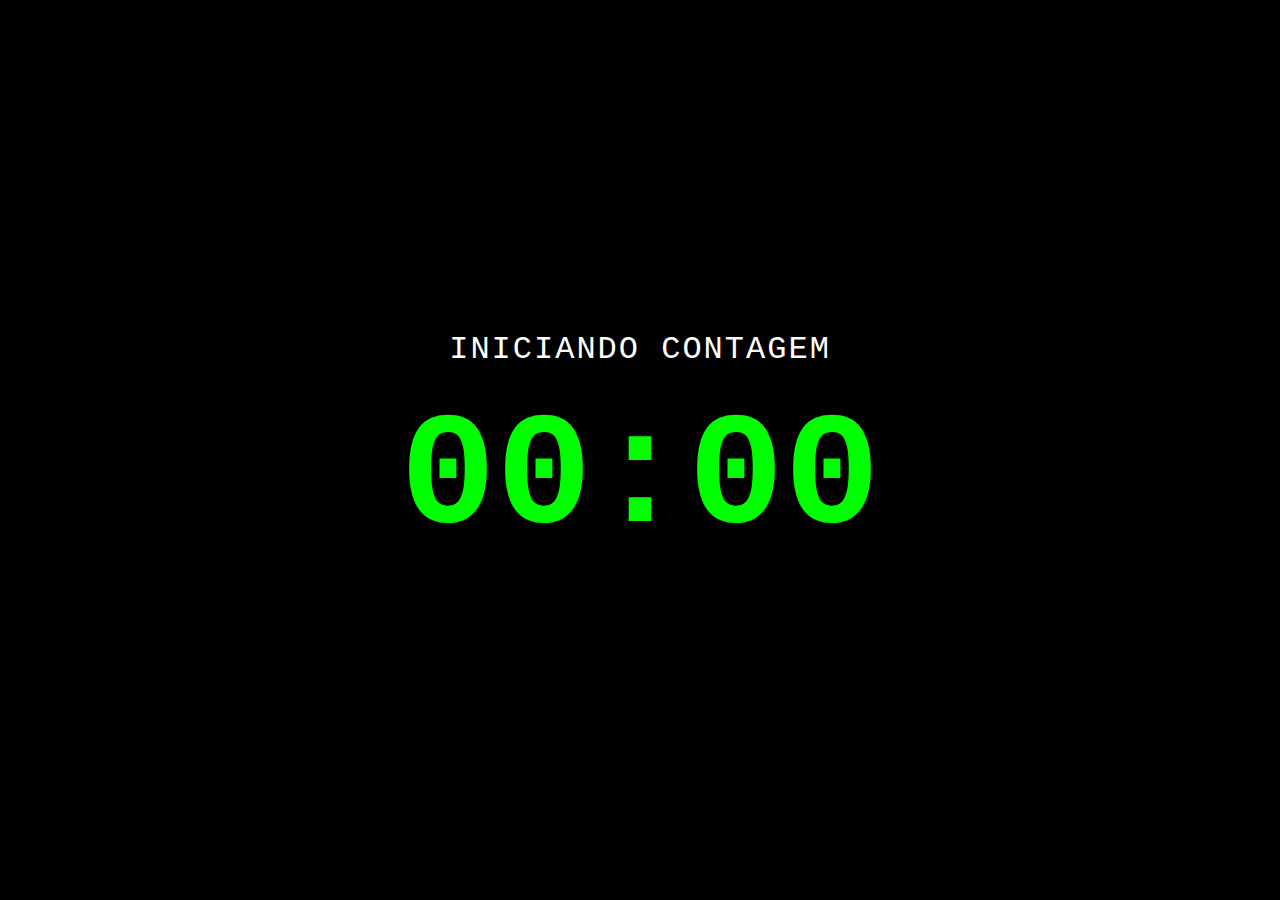
<file: _old/index.html>
<!DOCTYPE html>
<html lang="pt-br">
<head>
    <meta charset="UTF-8">
    <meta name="viewport" content="width=device-width, initial-scale=1.0, maximum-scale=1.0, user-scalable=no">
    <title>Protocolo Apolo/Selene Mobile</title>
    <style>
        /* --- ESTILO GERAL --- */
        body {
            background-color: #000;
            color: #0f0;
            font-family: 'Courier New', Courier, monospace;
            margin: 0;
            padding: 0;
            overflow: hidden;
            height: 100vh;
            width: 100vw;
            display: flex;
            flex-direction: column;
        }

        /* --- TERMINAL --- */
        #terminal {
            width: 100%;
            height: 100%;
            padding: 20px; /* Padding menor para celular */
            box-sizing: border-box;
            font-size: 1.2rem; /* Fonte base menor para caber no celular */
            line-height: 1.4;
            text-shadow: 0 0 5px #0f0;
            overflow-y: auto;
            white-space: pre-wrap;
            display: none;
            /* Garante espaço no final para o teclado não cobrir o input */
            padding-bottom: 50vh; 
        }
        #terminal::-webkit-scrollbar { width: 0px; } 

        /* --- PROXY INPUT (O Segredo do Mobile) --- */
        /* Isso é um input real invisível que chama o teclado do celular */
        #mobile-proxy {
            position: absolute;
            opacity: 0;
            top: -1000px;
        }

        /* --- TIMER INICIAL --- */
        #timer-screen {
            position: fixed;
            top: 0;
            left: 0;
            width: 100%;
            height: 100%;
            display: flex;
            flex-direction: column;
            justify-content: center;
            align-items: center;
            background-color: #000;
            z-index: 100;
        }
        #timer-display { font-size: 20vw; color: #0f0; font-weight: bold; }
        .timer-label { 
            font-size: 5vw; 
            color: #fff; 
            margin-bottom: 20px; 
            letter-spacing: 2px;
            text-align: center;
        }

        /* --- INPUT VISUAL --- */
        .input-line {
            display: flex;
            flex-wrap: wrap;
            align-items: center;
            width: 100%;
            margin: 10px 0;
        }
        .prompt-text { 
            color: #fff; 
            margin-right: 10px; 
            white-space: nowrap;
        }
        .input-wrapper {
            display: flex;
            align-items: center;
            flex-grow: 1;
        }
        .user-input { 
            color: #ff0; /* Amarelo */
            font-weight: bold; 
            word-break: break-all; /* Quebra linha se digitar muito no celular */
        }
        .cursor {
            display: inline-block;
            width: 10px;
            height: 20px;
            background-color: #0f0;
            margin-left: 2px;
            animation: blink 1s infinite;
        }
        @keyframes blink { 0%, 100% { opacity: 1; } 50% { opacity: 0; } }

        /* --- TEXTOS --- */
        .highlight { 
            color: #fff; 
            font-weight: bold; 
            font-size: 1.3rem; 
            margin-top: 20px; 
            margin-bottom: 10px;
            display: block; 
            background: rgba(0, 50, 0, 0.3); 
            padding: 5px;
        }
        .warning { color: #ff0; }
        .error { color: #f00; font-weight: bold; }
        
        .matrix-text { 
            color: #00ff00; 
            font-family: 'Courier New', Courier, monospace;
            font-size: 0.9rem; /* Menor para não poluir tela pequena */
            line-height: 1.2; 
            opacity: 1; 
            text-shadow: 0 0 2px #00ff00; 
        }

        /* --- LANÇAMENTO --- */
        #launch-overlay {
            position: fixed;
            top: 0;
            left: 0;
            width: 100%;
            height: 100%;
            background-color: #000;
            display: none;
            flex-direction: column;
            justify-content: center;
            align-items: center;
            z-index: 400;
        }
        .launch-status { font-size: 8vw; color: #0f0; margin-bottom: 30px; text-align: center;}
        .launch-count { font-size: 30vw; color: #fff; font-weight: bold; }

        /* --- CRASH --- */
        #crash-screen {
            position: fixed;
            top: 0;
            left: 0;
            width: 100%;
            height: 100%;
            background-color: #000;
            display: none;
            flex-direction: column;
            justify-content: center;
            align-items: center;
            text-align: center;
            z-index: 500;
            animation: glitch 0.2s infinite;
        }
        .crash-title { font-size: 15vw; color: #f00; font-weight: bold; background: #000; padding: 10px; border: 3px solid #f00;}
        .crash-msg { font-size: 6vw; color: #fff; margin-top: 20px; }
        .crash-timer { font-size: 20vw; color: #f00; margin-top: 20px; }

        @keyframes glitch {
            0% { transform: translate(0); }
            20% { transform: translate(-2px, 2px); }
            40% { transform: translate(-2px, -2px); }
            60% { transform: translate(2px, 2px); }
            80% { transform: translate(2px, -2px); }
            100% { transform: translate(0); }
        }

        /* --- BRINCADEIRA --- */
        #prank-screen {
            position: fixed;
            top: 0;
            left: 0;
            width: 100%;
            height: 100%;
            background-color: #000;
            display: none;
            justify-content: center;
            align-items: center;
            padding: 20px;
            text-align: center;
            z-index: 600;
        }
        .prank-text { font-size: 6vw; color: #fff; font-style: italic; opacity: 0; animation: fadeInOut 4s forwards; }
        @keyframes fadeInOut { 0% { opacity: 0; } 20% { opacity: 1; } 80% { opacity: 1; } 100% { opacity: 0; } }

        /* --- REVELAÇÃO --- */
        #reveal-screen {
            position: fixed;
            top: 0;
            left: 0;
            width: 100%;
            height: 100%;
            display: none;
            flex-direction: column;
            justify-content: center;
            align-items: center;
            text-align: center;
            z-index: 999;
            background: #000;
        }

        .moon-icon { 
            font-size: 20vh; /* Ajusta conforme altura da tela */
            margin-bottom: 20px; 
            opacity: 0; 
            transition: opacity 3s ease-in-out;
        }
        .big-name {
            font-size: 15vw; /* Responsivo */
            font-weight: bold;
            margin: 0;
            font-family: Arial, sans-serif;
            letter-spacing: 2px;
            opacity: 0; 
            transition: opacity 3s ease-in-out;
        }
        .subtitle { 
            font-size: 5vw; 
            color: #fff; 
            margin-top: 20px; 
            opacity: 0; 
            transition: opacity 3s ease-in-out;
        }

        .boy-text { color: #00ffff; text-shadow: 0 0 20px #00ffff; }
        .girl-text { color: #ff00ff; text-shadow: 0 0 20px #ff00ff; }

        /* CONFETES */
        #confetti-canvas {
            position: absolute;
            top: 0;
            left: 0;
            width: 100%;
            height: 100%;
            pointer-events: none;
            z-index: 1000;
        }

        /* MEDIA QUERIES PARA DESKTOP (Ajustes finos se abrir no PC) */
        @media (min-width: 768px) {
            #terminal { font-size: 1.6rem; padding: 40px; }
            .timer-label { font-size: 2rem; }
            #timer-display { font-size: 10rem; }
            .highlight { font-size: 1.8rem; }
            .matrix-text { font-size: 1.2rem; }
            .crash-title { font-size: 8rem; }
            .prank-text { font-size: 2.5rem; }
            .big-name { font-size: 10vw; }
            .subtitle { font-size: 3rem; }
            .launch-status { font-size: 3rem; }
            .launch-count { font-size: 15rem; }
        }

    </style>
</head>
<body>

    <input type="text" id="mobile-proxy" autocomplete="off" autocorrect="off" autocapitalize="off" spellcheck="false">

    <div id="timer-screen">
        <div class="timer-label">INICIANDO CONTAGEM</div>
        <div id="timer-display">00:00</div>
    </div>

    <div id="terminal" onclick="focusProxy()">
        <div id="output"></div>
    </div>

    <div id="launch-overlay">
        <div class="launch-status" id="launch-text">PREPARING SYSTEMS...</div>
        <div class="launch-count" id="launch-number"></div>
    </div>

    <div id="crash-screen">
        <div class="crash-title">WARNING</div>
        <div class="crash-msg">CRITICAL FAILURE</div>
        <div style="color: #fff; margin-top: 10px; font-size: 1.2rem;">System shutdown in:</div>
        <div class="crash-timer" id="crash-count">5</div>
    </div>

    <div id="prank-screen">
        <div class="prank-text">( brincadeira, só pra não perder o costume... )</div>
    </div>

    <div id="reveal-screen">
        <canvas id="confetti-canvas"></canvas>
        <div class="moon-icon" id="moon-visual"></div>
        <h1 class="big-name" id="baby-name"></h1>
        <div class="subtitle" id="sub-visual">HELLO WORLD!</div>
    </div>

    <script>
        // --- CONFIGURAÇÃO (EDITE AQUI) ---
        const isBoy = true;          
        let countdownSeconds = 10;   
        const dadName = "Carlos";    
        const momName = "Ana";       
        // ----------------------------------

        // Refs
        const output = document.getElementById('output');
        const terminal = document.getElementById('terminal');
        const mobileProxy = document.getElementById('mobile-proxy'); // O input real
        
        // Telas
        const timerScreen = document.getElementById('timer-screen');
        const timerDisplay = document.getElementById('timer-display');
        const launchOverlay = document.getElementById('launch-overlay');
        const launchText = document.getElementById('launch-text');
        const launchNumber = document.getElementById('launch-number');
        const crashScreen = document.getElementById('crash-screen');
        const crashCount = document.getElementById('crash-count');
        const prankScreen = document.getElementById('prank-screen');
        const revealScreen = document.getElementById('reveal-screen');
        const babyNameElement = document.getElementById('baby-name');
        const moonVisual = document.getElementById('moon-visual');
        const subVisual = document.getElementById('sub-visual');

        const sleep = (ms) => new Promise(r => setTimeout(r, ms));

        // --- FUNÇÃO DE FOCO NO CELULAR ---
        function focusProxy() {
            mobileProxy.focus();
        }

        // --- TIMER ---
        function startCountdown() {
            const interval = setInterval(() => {
                const min = Math.floor(countdownSeconds / 60).toString().padStart(2, '0');
                const sec = (countdownSeconds % 60).toString().padStart(2, '0');
                timerDisplay.innerText = `${min}:${sec}`;
                if (countdownSeconds <= 0) {
                    clearInterval(interval);
                    timerScreen.style.display = 'none';
                    terminal.style.display = 'block';
                    initSystemPrompt();
                }
                countdownSeconds--;
            }, 1000);
        }

        // --- SISTEMA DE INPUT MOBILE (NOVO) ---
        let inputResolver = null; // Função que resolve a promessa quando der Enter

        // Evento de digitação no input invisível
        mobileProxy.addEventListener('input', () => {
            const currentSpan = document.querySelector('.active-input');
            if (currentSpan) {
                currentSpan.innerText = mobileProxy.value;
            }
        });

        // Evento de Enter
        mobileProxy.addEventListener('keydown', (e) => {
            if (e.key === 'Enter' && inputResolver) {
                const val = mobileProxy.value;
                mobileProxy.value = ''; // Limpa para o próximo
                inputResolver(val.trim());
            }
        });

        function askInput(promptText) {
            return new Promise((resolve) => {
                // Remove classe ativa de inputs anteriores
                document.querySelectorAll('.active-input').forEach(el => el.classList.remove('active-input'));

                const line = document.createElement('div');
                line.className = 'input-line';
                line.innerHTML = `
                    <span class="prompt-text">${promptText}</span>
                    <div class="input-wrapper">
                        <span class="user-input active-input"></span><span class="cursor"></span>
                    </div>
                `;
                output.appendChild(line);
                
                // Rola e foca
                window.scrollTo(0, document.body.scrollHeight);
                terminal.scrollTop = terminal.scrollHeight;
                
                mobileProxy.value = ''; // Garante limpo
                mobileProxy.focus();
                
                // Guarda a função resolve para chamar no keydown
                inputResolver = (text) => {
                    line.querySelector('.cursor').remove(); // Tira cursor
                    resolve(text);
                };
            });
        }

        // --- UTILS ---
        async function log(text, type = '') {
            const div = document.createElement('div');
            if (type === 'highlight') div.className = 'highlight';
            else if (type === 'warning') div.className = 'warning';
            else if (type === 'error') div.className = 'error';
            else div.style.color = "#0f0"; 

            div.textContent = text;
            output.appendChild(div);
            
            // Scroll agressivo para garantir que a última linha apareça no celular
            window.scrollTo(0, document.body.scrollHeight);
            terminal.scrollTop = terminal.scrollHeight;
            
            await sleep(300); // Mais lento geral
        }

        async function matrixRain(lines) {
            for(let i=0; i<lines; i++) {
                let hex = Math.random().toString(16).substr(2, 8).toUpperCase();
                const div = document.createElement('div');
                div.className = 'matrix-text'; 
                div.textContent = `Processing: 0x${hex}...`;
                output.appendChild(div);
                
                window.scrollTo(0, document.body.scrollHeight);
                terminal.scrollTop = terminal.scrollHeight;
                
                await sleep(60); // Matrix mais lento
            }
        }

        // --- ROTEIRO (LÓGICA) ---
        async function initSystemPrompt() {
            await log("Terminal T-OS Mobile v9.0 Ready.");
            await sleep(500);
            focusProxy(); // Tenta chamar teclado

            while (true) {
                let resp = await askInput("Iniciar sistema? [S/N]:");
                if (resp.toLowerCase() === 's') {
                    runBootSequence();
                    break;
                } else {
                    await log("Aguardando...", "warning");
                }
            }
        }

        async function runBootSequence() {
            await sleep(500);
            await log("Carregando Kernel...", "highlight");
            await matrixRain(10);
            await log("Conexão: OK");
            
            // PAI
            await log(">>> AUTENTICAÇÃO <<<", "warning");
            await sleep(1000);
            
            while(true) {
                let inputPai = await askInput("Nome do Pai:");
                await log(`Verificando: ${inputPai}...`);
                await sleep(1500);
                
                if (inputPai.toLowerCase() === dadName.toLowerCase()) {
                    await log("Acesso Admin 1: OK", "highlight");
                    break;
                } else {
                    await log("ERRO: ACESSO NEGADO.", "error");
                    await sleep(500);
                }
            }
            
            await sleep(500);
            
            // MÃE
            while(true) {
                let inputMae = await askInput("Nome da Mãe:");
                await log(`Verificando: ${inputMae}...`);
                await sleep(1500);
                
                if (inputMae.toLowerCase() === momName.toLowerCase()) {
                    await log("Acesso Admin 2: OK", "highlight");
                    break;
                } else {
                    await log("ERRO: ACESSO NEGADO.", "error");
                    await sleep(500);
                }
            }

            await sleep(1000);
            await log("ACESSO TOTAL LIBERADO.", "highlight");
            await log("--------------------");

            // MENSAGENS
            const funnyMessages = [
                "Acessando dados...",
                "Baixando: 'Manual_Bebe.pdf'...",
                "Calibrando bochechas...",
                "Sincronizando com a Lua...",
                "Otimizando fofura...",
                "Verificando avós...",
                "Compilando DNA..."
            ];

            for (let msg of funnyMessages) {
                await log(`> ${msg}`, "highlight"); 
                await matrixRain(5);
                await sleep(2500); // Lento para lerem
            }

            await log("SISTEMA PRONTO.", "highlight");
            await sleep(1000);

            promptFinalReveal();
        }

        async function promptFinalReveal() {
            await log("--------------------");
            await log("REVELACAO.EXE PRONTO.", "warning");
            
            while(true) {
                let resp = await askInput("Executar? [S/N]:");
                if (resp.toLowerCase() === 's') {
                    startLaunchSequence();
                    break;
                } else {
                    await log("Opção inválida.", "error");
                }
            }
        }

        async function startLaunchSequence() {
            mobileProxy.blur(); // Esconde teclado
            terminal.style.display = 'none';
            launchOverlay.style.display = 'flex';

            const msgs = ["MOTORES...", "PRESSURIZANDO...", "NAVEGAÇÃO: OK", "DESTINO: TERRA"];
            for(let m of msgs) {
                launchText.innerText = m;
                await sleep(1500);
            }

            launchText.innerText = "LANÇAMENTO:";
            for(let i=5; i>0; i--) {
                launchNumber.innerText = i;
                await sleep(1000);
            }
            
            triggerFakeCrash(); 
        }

        async function triggerFakeCrash() {
            launchOverlay.style.display = 'none';
            crashScreen.style.display = 'flex';
            
            for(let i=5; i>=0; i--) {
                crashCount.innerText = i;
                await sleep(1000);
            }

            crashScreen.style.display = 'none';
            prankScreen.style.display = 'flex';
            await sleep(4500); 
            
            prankScreen.style.display = 'none';
            triggerCinematicReveal();
        }

        function triggerCinematicReveal() {
            revealScreen.style.display = 'flex';
            
            if (isBoy) {
                babyNameElement.classList.add('boy-text');
                babyNameElement.innerText = "APOLO";
                moonVisual.innerText = "🌑"; 
                moonVisual.style.textShadow = "0 0 30px #00ffff";
            } else {
                babyNameElement.classList.add('girl-text');
                babyNameElement.innerText = "SELENE";
                moonVisual.innerText = "🌕";
                moonVisual.style.textShadow = "0 0 30px #ff00ff";
            }

            setTimeout(() => { moonVisual.style.opacity = 1; }, 500);
            setTimeout(() => { 
                babyNameElement.style.opacity = 1; 
                subVisual.style.opacity = 1;
                startConfetti(); 
            }, 2500);
        }

        function startConfetti() {
            const canvas = document.getElementById('confetti-canvas');
            const ctx = canvas.getContext('2d');
            canvas.width = window.innerWidth;
            canvas.height = window.innerHeight;

            const particles = [];
            const particleCount = 100; // Menos partículas no mobile para não travar
            const colors = isBoy ? ['#00ffff', '#0000ff', '#ffffff'] : ['#ff00ff', '#800080', '#ffffff'];

            for (let i = 0; i < particleCount; i++) {
                particles.push({
                    x: Math.random() * canvas.width,
                    y: Math.random() * canvas.height - canvas.height,
                    size: Math.random() * 5 + 3,
                    speedY: Math.random() * 3 + 2,
                    speedX: Math.random() * 2 - 1,
                    color: colors[Math.floor(Math.random() * colors.length)]
                });
            }

            function animate() {
                ctx.clearRect(0, 0, canvas.width, canvas.height);
                particles.forEach(p => {
                    p.y += p.speedY;
                    p.x += p.speedX;
                    ctx.fillStyle = p.color;
                    ctx.fillRect(p.x, p.y, p.size, p.size);
                    if (p.y > canvas.height) {
                        p.y = -10;
                        p.x = Math.random() * canvas.width;
                    }
                });
                requestAnimationFrame(animate);
            }
            animate();
        }

        // Força tela cheia se possível ao clicar (Android)
        document.body.addEventListener('click', () => {
             if (document.documentElement.requestFullscreen) {
                // document.documentElement.requestFullscreen().catch(() => {});
             }
        });

        window.onload = startCountdown;
    </script>
</body>
</html>
</file>
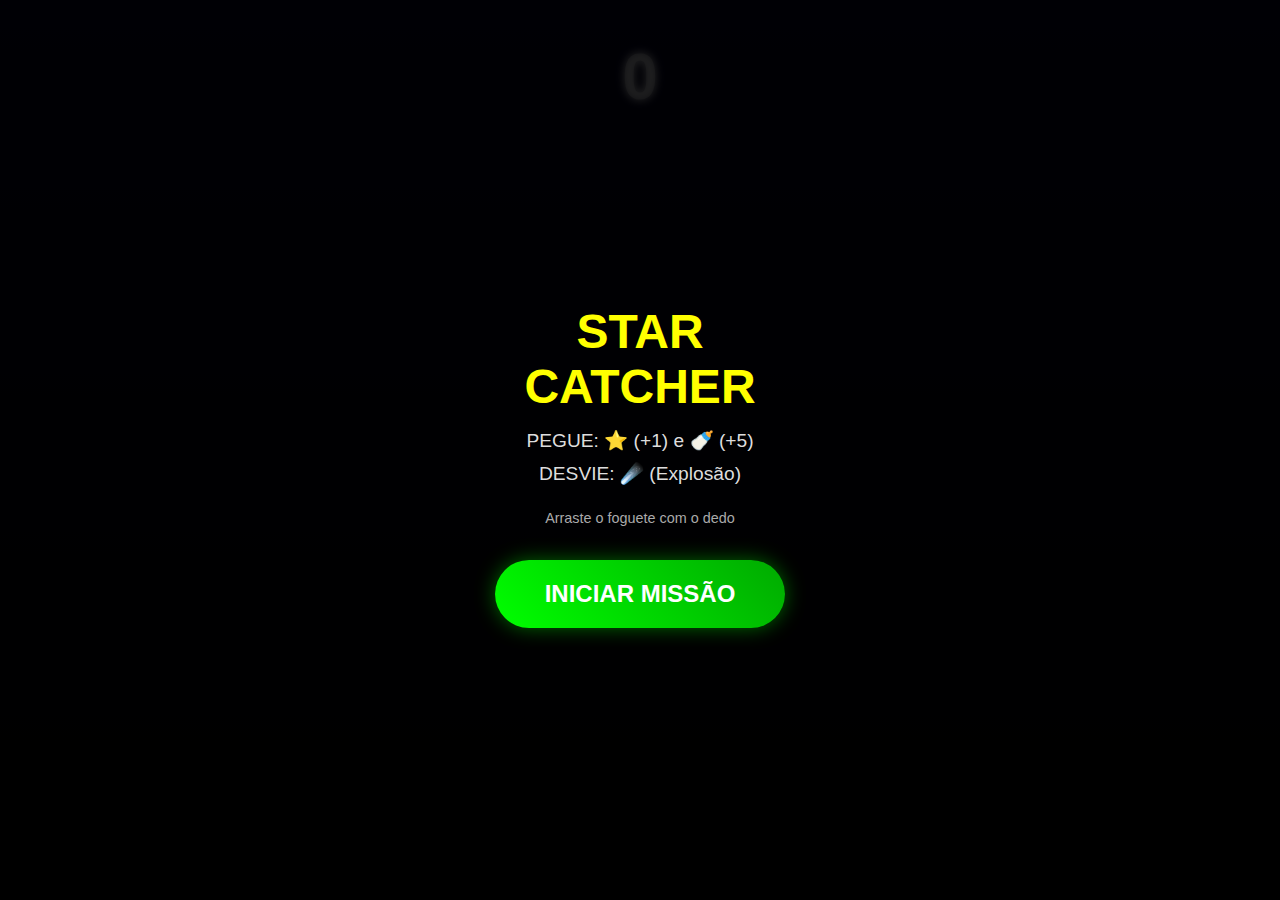
<file: minigames/catcher/index.html>
<!DOCTYPE html>
<html lang="pt-br">
<head>
    <meta charset="UTF-8">
    <meta name="viewport" content="width=device-width, initial-scale=1.0, maximum-scale=1.0, user-scalable=no">
    <title>Star Catcher - Coleta Espacial</title>

    <link rel="stylesheet" href="css/styles.css">

</head>
<body>

    <div id="game-container">
        <canvas id="gameCanvas"></canvas>

        <div id="ui-layer">
            <div id="score-board">0</div>
        </div>

        <div id="start-screen">
            <h1 style="font-size: 3rem; color: #ff0; margin-bottom: 10px;">STAR<br>CATCHER</h1>
            <p class="item-info">PEGUE: ⭐ (+1) e 🍼 (+5)</p>
            <p class="item-info">DESVIE: ☄️ (Explosão)</p>
            <p style="margin-top: 20px; font-size: 0.9rem; color: #aaa;">Arraste o foguete com o dedo</p>
            <button class="btn" onclick="startGame()">INICIAR MISSÃO</button>
        </div>

        <div id="game-over-screen" class="hidden">
            <h1 style="color: #ff3333; font-size: 3rem;">IMPACTO!</h1>
            <p style="font-size: 1.5rem;">Pontuação Final</p>
            <h2 id="final-score" style="font-size: 4rem; color: #fff; margin: 10px 0;">0</h2>
            <button class="btn" onclick="startGame()">JOGAR DE NOVO</button>
        </div>
    </div>

    <script src="js/script.js"></script>
</body>
</html>
</file>
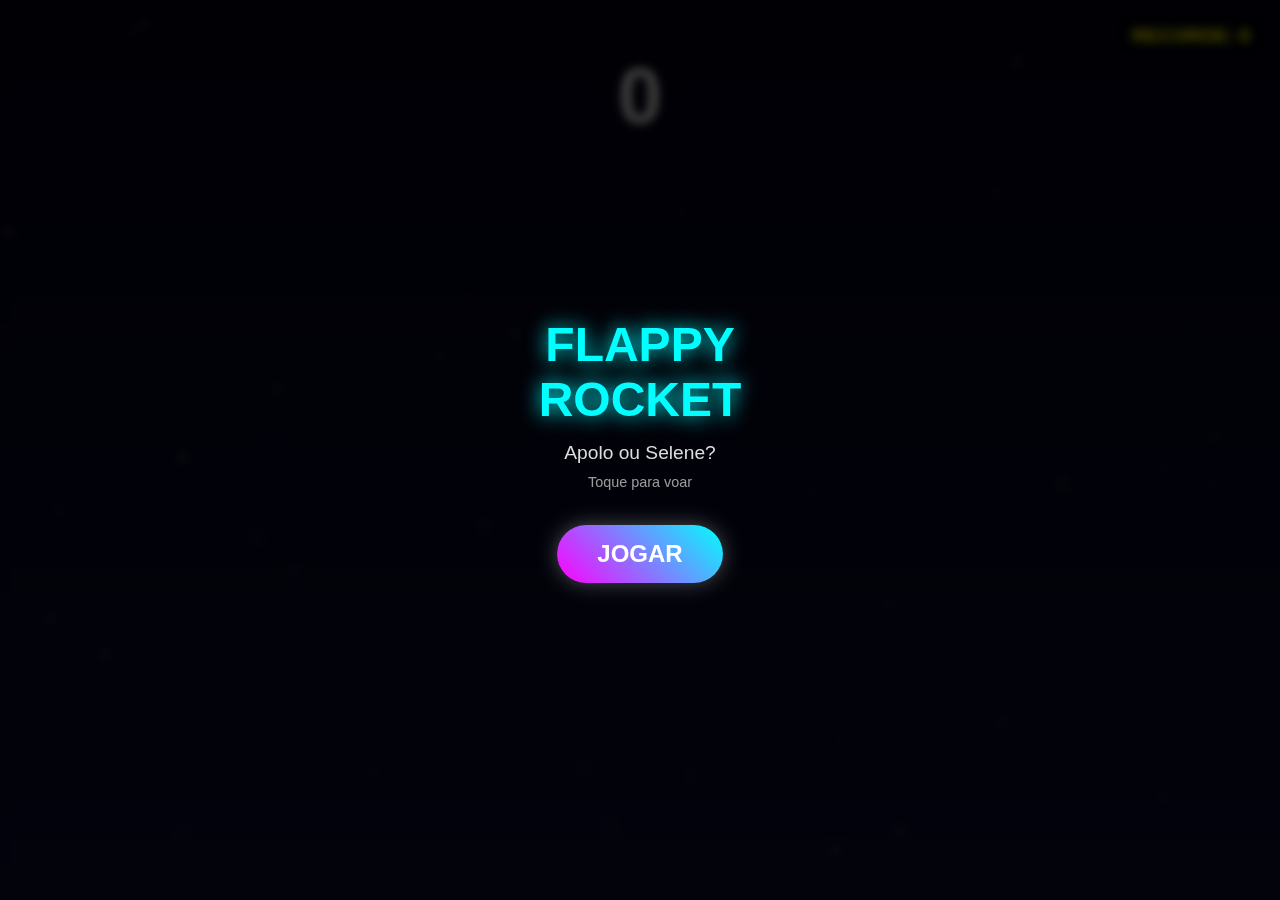
<file: minigames/flappy/index.html>
<!DOCTYPE html>
<html lang="pt-br">
<head>
    <meta charset="UTF-8">
    <meta name="viewport" content="width=device-width, initial-scale=1.0, maximum-scale=1.0, user-scalable=no">
    <title>Flappy Rocket - Desafio Lunar</title>

    <link rel="stylesheet" href="css/styles.css">
    
</head>
<body>

    <div id="game-container">
        <div id="high-score-display">RECORDE: 0</div>
        <div id="score-board">0</div>
        <canvas id="gameCanvas"></canvas>

        <div id="start-screen">
            <h1>Flappy<br>Rocket</h1>
            <p>Apolo ou Selene?</p>
            <p style="font-size: 0.9rem; opacity: 0.7;">Toque para voar</p>
            <button class="btn" onclick="startGame()">JOGAR</button>
        </div>

        <div id="game-over-screen" class="hidden">
            <h1 style="color: #ff3333; text-shadow: 0 0 20px #ff0000;">GAME OVER</h1>
            <div style="background: rgba(255,255,255,0.1); padding: 20px; border-radius: 10px; margin-top: 20px;">
                <p>Pontuação: <span id="final-score" style="color: #fff; font-weight: bold;">0</span></p>
                <p>Melhor: <span id="best-score" style="color: #ff0; font-weight: bold;">0</span></p>
            </div>
            <button class="btn" onclick="resetGame()">TENTAR DE NOVO</button>
        </div>
    </div>

    <script src="js/script.js"></script>

</body>
</html>
</file>
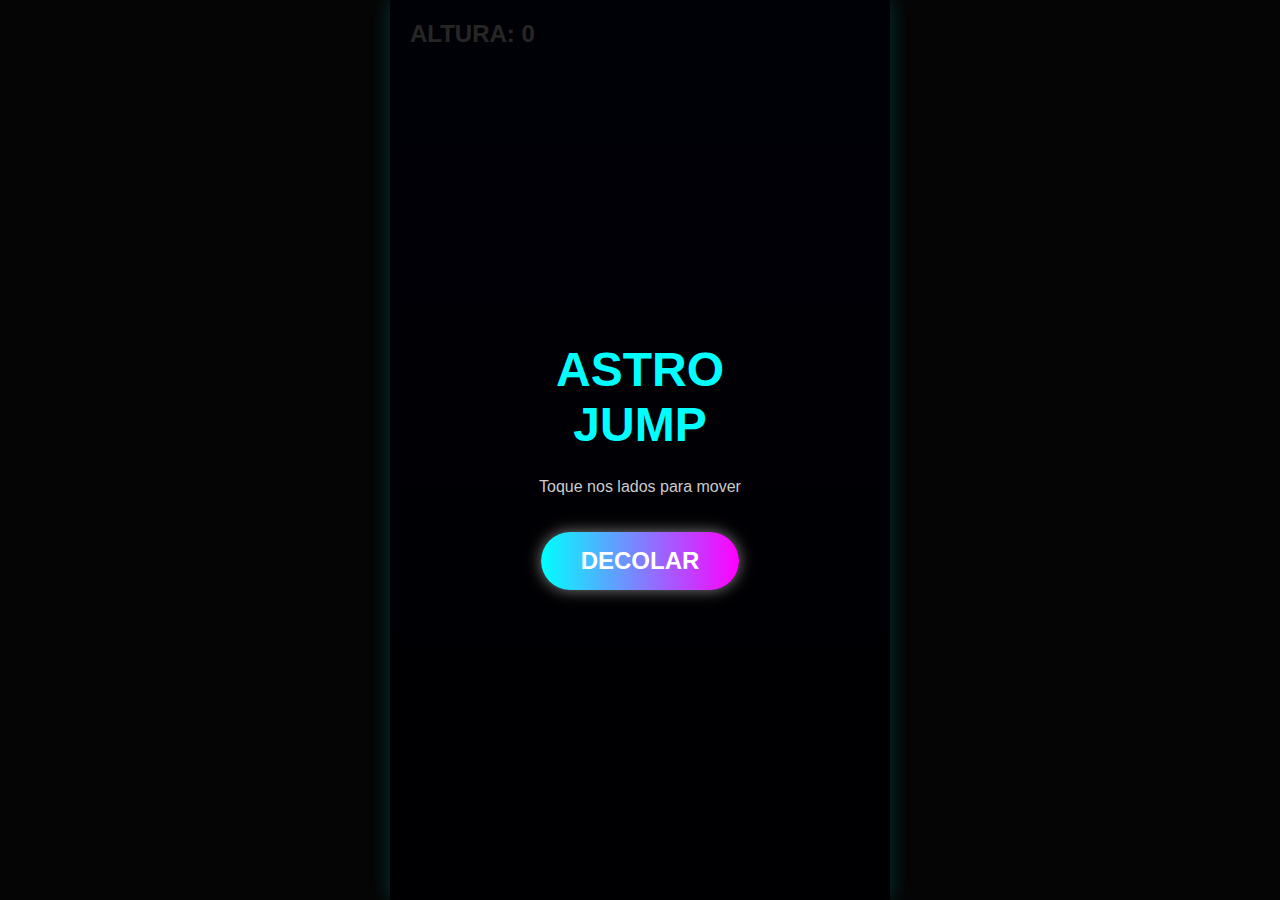
<file: minigames/jump/index.html>
<!DOCTYPE html>
<html lang="pt-br">
<head>
    <meta charset="UTF-8">
    <meta name="viewport" content="width=device-width, initial-scale=1.0, maximum-scale=1.0, user-scalable=no">
    <title>Astro Jump v2 - Infinito</title>
    
    <link rel="stylesheet" href="css/styles.css">

</head>
<body>

    <div id="game-container">
        <div id="score-board">ALTURA: 0</div>
        <canvas id="gameCanvas"></canvas>
        <div id="left-zone"></div>
        <div id="right-zone"></div>

        <div id="ui-layer">
            <h1 id="title-text" style="font-size: 3rem; margin-bottom: 10px; color:#0ff;">ASTRO<br>JUMP</h1>
            <p id="msg-text" style="color: #ccc;">Toque nos lados para mover</p>
            <h2 id="final-score" class="hidden" style="color: #ff0; margin-top:10px;"></h2>
            <button class="btn" onclick="startGame()">DECOLAR</button>
        </div>
    </div>

    <script src="js/script.js"></script>
</body>
</html>
</file>
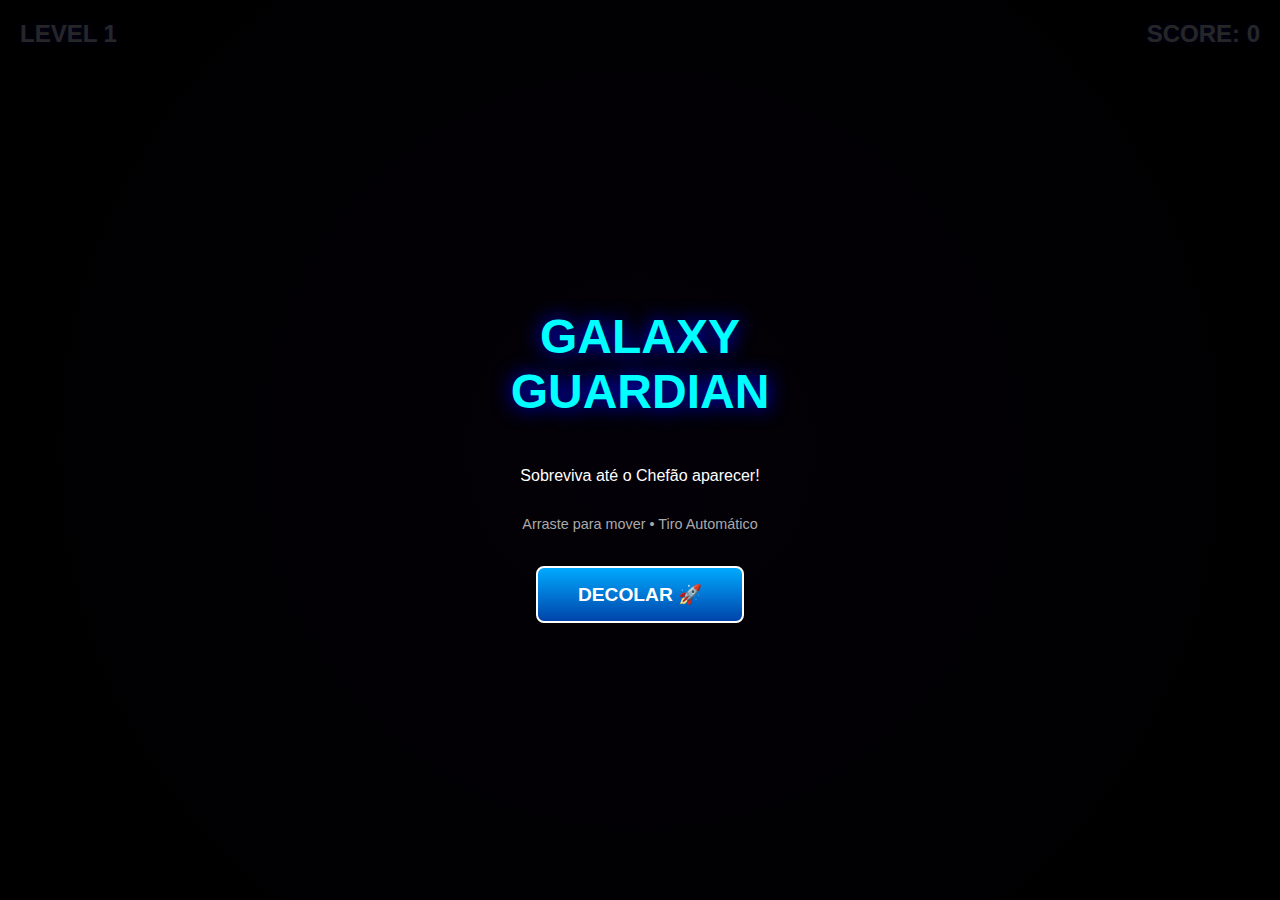
<file: minigames/shooter/index.html>
<!DOCTYPE html>
<html lang="pt-br">
<head>
    <meta charset="UTF-8">
    <meta name="viewport" content="width=device-width, initial-scale=1.0, maximum-scale=1.0, user-scalable=no">
    <title>Galaxy Guardian</title>
    
    <link rel="stylesheet" href="css/styles.css">

</head>
<body>

    <div id="game-container">
        <div id="hud">
            <div class="hud-text">LEVEL <span id="level-display">1</span></div>
            <div class="hud-text">SCORE: <span id="score-display">0</span></div>
        </div>
        
        <div id="boss-health-container">
            <div id="boss-health-fill"></div>
        </div>

        <canvas id="gameCanvas"></canvas>

        <div id="start-screen">
            <h1 style="font-size: 3rem; color: #00ffff; text-shadow: 0 0 20px #00f;">GALAXY<br>GUARDIAN</h1>
            <p>Sobreviva até o Chefão aparecer!</p>
            <p style="font-size: 0.9rem; color: #aaa;">Arraste para mover • Tiro Automático</p>
            <button class="btn" onclick="startGame()">DECOLAR 🚀</button>
        </div>

        <div id="game-over-screen" class="hidden">
            <h1 style="color: #f00;">GAME OVER</h1>
            <p>Sua nave foi destruída.</p>
            <h2 id="final-score">0</h2>
            <button class="btn" onclick="startGame()">REINICIAR</button>
        </div>

        <div id="level-up-screen" class="hidden">
            <h1 style="color: #0f0;">BOSS DERROTADO!</h1>
            <p>Setor limpo. Avançando...</p>
        </div>
    </div>

    <script src="js/script.js"></script>
</body>
</html>
</file>
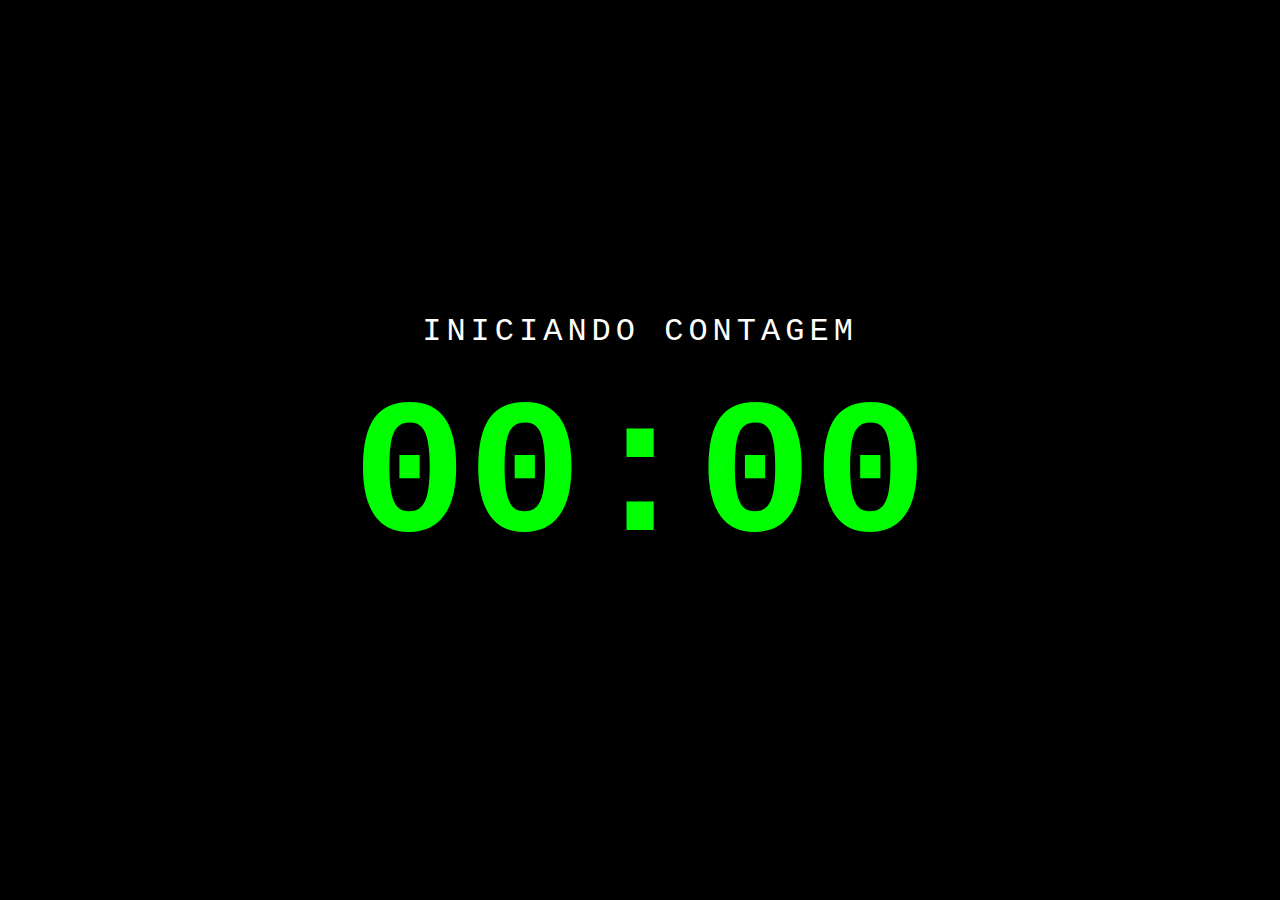
<file: _old/index2.html>
<!DOCTYPE html>
<html lang="pt-br">
<head>
    <meta charset="UTF-8">
    <meta name="viewport" content="width=device-width, initial-scale=1.0">
    <title>Protocolo Apolo/Selene Final v8</title>
    <style>
        /* --- ESTILO GERAL --- */
        body {
            background-color: #000;
            color: #0f0;
            font-family: 'Courier New', Courier, monospace;
            margin: 0;
            padding: 0;
            overflow: hidden;
            height: 100vh;
            display: flex;
            flex-direction: column;
        }

        /* --- TERMINAL --- */
        #terminal {
            width: 100%;
            height: 100%;
            padding: 40px;
            box-sizing: border-box;
            font-size: 1.6rem;
            line-height: 1.5;
            text-shadow: 0 0 5px #0f0;
            overflow-y: auto;
            white-space: pre-wrap;
            display: none;
        }
        #terminal::-webkit-scrollbar { width: 0px; } 

        /* --- TIMER INICIAL --- */
        #timer-screen {
            position: fixed;
            top: 0;
            left: 0;
            width: 100%;
            height: 100%;
            display: flex;
            flex-direction: column;
            justify-content: center;
            align-items: center;
            background-color: #000;
            z-index: 100;
        }
        #timer-display { font-size: 15vw; color: #0f0; font-weight: bold; }
        .timer-label { font-size: 2rem; color: #fff; margin-bottom: 20px; letter-spacing: 5px;}

        /* --- INPUT --- */
        .input-line {
            display: flex;
            flex-wrap: wrap;
            align-items: center;
            width: 100%;
            margin: 10px 0;
        }
        .prompt-text { 
            color: #fff; 
            margin-right: 15px; 
            white-space: nowrap;
        }
        .input-wrapper {
            display: flex;
            align-items: center;
        }
        .user-input { 
            color: #ff0; /* Amarelo */
            font-weight: bold; 
        }
        .cursor {
            display: inline-block;
            width: 12px;
            height: 24px;
            background-color: #0f0;
            margin-left: 5px;
            animation: blink 1s infinite;
        }
        @keyframes blink { 0%, 100% { opacity: 1; } 50% { opacity: 0; } }

        /* --- TEXTOS --- */
        .highlight { 
            color: #fff; 
            font-weight: bold; 
            font-size: 1.8rem; 
            margin-top: 20px; 
            margin-bottom: 10px;
            display: block; 
            background: rgba(0, 50, 0, 0.3); 
            padding: 5px;
        }
        .warning { color: #ff0; }
        .error { color: #f00; font-weight: bold; }
        
        .matrix-text { 
            color: #00ff00; 
            font-family: 'Courier New', Courier, monospace;
            font-size: 1.3rem; 
            line-height: 1.2; 
            opacity: 1; 
            text-shadow: 0 0 2px #00ff00; 
        }

        /* --- LANÇAMENTO --- */
        #launch-overlay {
            position: fixed;
            top: 0;
            left: 0;
            width: 100%;
            height: 100%;
            background-color: #000;
            display: none;
            flex-direction: column;
            justify-content: center;
            align-items: center;
            z-index: 400;
        }
        .launch-status { font-size: 3rem; color: #0f0; margin-bottom: 30px; text-align: center;}
        .launch-count { font-size: 20vw; color: #fff; font-weight: bold; }

        /* --- CRASH --- */
        #crash-screen {
            position: fixed;
            top: 0;
            left: 0;
            width: 100%;
            height: 100%;
            background-color: #000;
            display: none;
            flex-direction: column;
            justify-content: center;
            align-items: center;
            z-index: 500;
            animation: glitch 0.2s infinite;
        }
        .crash-title { font-size: 8rem; color: #f00; font-weight: bold; background: #000; padding: 20px; border: 5px solid #f00;}
        .crash-msg { font-size: 2rem; color: #fff; margin-top: 20px; }
        .crash-timer { font-size: 5rem; color: #f00; margin-top: 20px; }

        @keyframes glitch {
            0% { transform: translate(0); }
            20% { transform: translate(-3px, 3px); }
            40% { transform: translate(-3px, -3px); }
            60% { transform: translate(3px, 3px); }
            80% { transform: translate(3px, -3px); }
            100% { transform: translate(0); }
        }

        /* --- BRINCADEIRA --- */
        #prank-screen {
            position: fixed;
            top: 0;
            left: 0;
            width: 100%;
            height: 100%;
            background-color: #000;
            display: none;
            justify-content: center;
            align-items: center;
            z-index: 600;
        }
        .prank-text { font-size: 2.5rem; color: #fff; font-style: italic; opacity: 0; animation: fadeInOut 4s forwards; }
        @keyframes fadeInOut { 0% { opacity: 0; } 20% { opacity: 1; } 80% { opacity: 1; } 100% { opacity: 0; } }

        /* --- REVELAÇÃO --- */
        #reveal-screen {
            position: fixed;
            top: 0;
            left: 0;
            width: 100%;
            height: 100%;
            display: none;
            flex-direction: column;
            justify-content: center;
            align-items: center;
            text-align: center;
            z-index: 999;
            background: #000;
        }

        .moon-icon { 
            font-size: 15vh; 
            margin-bottom: 20px; 
            opacity: 0; 
            transition: opacity 3s ease-in-out;
        }
        .big-name {
            font-size: 12vw;
            font-weight: bold;
            margin: 0;
            font-family: Arial, sans-serif;
            letter-spacing: 5px;
            opacity: 0; 
            transition: opacity 3s ease-in-out;
        }
        .subtitle { 
            font-size: 3rem; 
            color: #fff; 
            margin-top: 20px; 
            opacity: 0; 
            transition: opacity 3s ease-in-out;
        }

        .boy-text { color: #00ffff; text-shadow: 0 0 40px #00ffff; }
        .girl-text { color: #ff00ff; text-shadow: 0 0 40px #ff00ff; }

        /* CONFETES */
        #confetti-canvas {
            position: absolute;
            top: 0;
            left: 0;
            width: 100%;
            height: 100%;
            pointer-events: none;
            z-index: 1000;
        }

    </style>
</head>
<body>

    <div id="timer-screen">
        <div class="timer-label">INICIANDO CONTAGEM</div>
        <div id="timer-display">00:00</div>
    </div>

    <div id="terminal"><div id="output"></div></div>

    <div id="launch-overlay">
        <div class="launch-status" id="launch-text">PREPARING SYSTEMS...</div>
        <div class="launch-count" id="launch-number"></div>
    </div>

    <div id="crash-screen">
        <div class="crash-title">WARNING</div>
        <div class="crash-msg">CRITICAL FAILURE DETECTED</div>
        <div style="color: #fff; margin-top: 10px;">System shutdown in:</div>
        <div class="crash-timer" id="crash-count">5</div>
    </div>

    <div id="prank-screen">
        <div class="prank-text">( brincadeira, só pra não perder o costume... )</div>
    </div>

    <div id="reveal-screen">
        <canvas id="confetti-canvas"></canvas>
        <div class="moon-icon" id="moon-visual"></div>
        <h1 class="big-name" id="baby-name"></h1>
        <div class="subtitle" id="sub-visual">HELLO WORLD!</div>
    </div>

    <script>
        // --- CONFIGURAÇÃO (EDITE AQUI) ---
        const isBoy = true;          // TRUE = Apolo, FALSE = Selene
        let countdownSeconds = 10;     // Tempo do Timer Inicial
        
        // ** COLOQUE OS NOMES AQUI (SEM ACENTO PREFERENCIALMENTE) **
        const dadName = "Flatelo";    // Nome correto do PAI
        const momName = "Marcela";       // Nome correto da MÃE
        // ----------------------------------

        // Referências DOM
        const output = document.getElementById('output');
        const terminal = document.getElementById('terminal');
        const timerScreen = document.getElementById('timer-screen');
        const timerDisplay = document.getElementById('timer-display');
        const launchOverlay = document.getElementById('launch-overlay');
        const launchText = document.getElementById('launch-text');
        const launchNumber = document.getElementById('launch-number');
        const crashScreen = document.getElementById('crash-screen');
        const crashCount = document.getElementById('crash-count');
        const prankScreen = document.getElementById('prank-screen');
        const revealScreen = document.getElementById('reveal-screen');
        const babyNameElement = document.getElementById('baby-name');
        const moonVisual = document.getElementById('moon-visual');
        const subVisual = document.getElementById('sub-visual');

        const sleep = (ms) => new Promise(r => setTimeout(r, ms));

        // --- TIMER ---
        function startCountdown() {
            const interval = setInterval(() => {
                const min = Math.floor(countdownSeconds / 60).toString().padStart(2, '0');
                const sec = (countdownSeconds % 60).toString().padStart(2, '0');
                timerDisplay.innerText = `${min}:${sec}`;
                if (countdownSeconds <= 0) {
                    clearInterval(interval);
                    timerScreen.style.display = 'none';
                    terminal.style.display = 'block';
                    initSystemPrompt();
                }
                countdownSeconds--;
            }, 1000);
        }

        // --- INPUT ---
        function askInput(promptText) {
            return new Promise((resolve) => {
                const line = document.createElement('div');
                line.className = 'input-line';
                line.innerHTML = `
                    <span class="prompt-text">${promptText}</span>
                    <div class="input-wrapper">
                        <span class="user-input"></span><span class="cursor"></span>
                    </div>
                `;
                output.appendChild(line);
                window.scrollTo(0, document.body.scrollHeight);
                terminal.scrollTop = terminal.scrollHeight;

                const inputSpan = line.querySelector('.user-input');
                const cursor = line.querySelector('.cursor');
                let currentText = "";

                const handler = (e) => {
                    if (e.key === "Enter") {
                        e.preventDefault();
                        document.removeEventListener('keydown', handler);
                        cursor.remove(); 
                        resolve(currentText.trim());
                        return;
                    }
                    if (e.key === "Backspace") {
                        currentText = currentText.slice(0, -1);
                    } else if (e.key.length === 1) {
                        currentText += e.key;
                    }
                    inputSpan.innerText = currentText;
                };
                document.addEventListener('keydown', handler);
            });
        }

        // --- VISUAL UTILS ---
        async function log(text, type = '') {
            const div = document.createElement('div');
            if (type === 'highlight') div.className = 'highlight';
            else if (type === 'warning') div.className = 'warning';
            else if (type === 'error') div.className = 'error';
            else div.style.color = "#0f0"; 

            div.textContent = text;
            output.appendChild(div);
            terminal.scrollTop = terminal.scrollHeight;
            await sleep(400); 
        }

        async function matrixRain(lines) {
            for(let i=0; i<lines; i++) {
                let hex = Math.random().toString(16).substr(2, 8).toUpperCase();
                const div = document.createElement('div');
                div.className = 'matrix-text'; 
                div.textContent = `Processing segment: 0x${hex}... [OK]`;
                output.appendChild(div);
                terminal.scrollTop = terminal.scrollHeight;
                await sleep(120); 
            }
        }

        // --- SISTEMA ---
        async function initSystemPrompt() {
            await log("Terminal T-OS v8.0 Security Enhanced.");
            await sleep(500);
            
            while (true) {
                let resp = await askInput("Iniciar sistema? [S/N]:");
                if (resp.toLowerCase() === 's') {
                    runBootSequence();
                    break;
                } else {
                    await log("Aguardando confirmação...", "warning");
                }
            }
        }

        async function runBootSequence() {
            await sleep(500);
            await log("Carregando Kernel...", "highlight");
            await matrixRain(15);
            await log("Verificando conexão estelar... OK");
            
            // --- VALIDAÇÃO DO PAI ---
            await log(">>> AUTENTICAÇÃO NECESSÁRIA <<<", "warning");
            await sleep(800);
            
            while(true) {
                let inputPai = await askInput("Nome do Pai (Admin 1):");
                await log(`Verificando credenciais: ${inputPai}...`);
                await sleep(1500); // Suspense
                
                if (inputPai.toLowerCase() === dadName.toLowerCase()) {
                    await log("Acesso Admin 1: AUTORIZADO.", "highlight");
                    break; // Sai do loop e continua
                } else {
                    await log("ERRO: USUÁRIO NÃO RECONHECIDO. ACESSO NEGADO.", "error");
                    await sleep(500);
                    await log("Tente novamente.", "warning");
                }
            }
            
            await sleep(500);
            
            // --- VALIDAÇÃO DA MÃE ---
            while(true) {
                let inputMae = await askInput("Nome da Mãe (Admin 2):");
                await log(`Verificando credenciais: ${inputMae}...`);
                await sleep(1500); 
                
                if (inputMae.toLowerCase() === momName.toLowerCase()) {
                    await log("Acesso Admin 2: AUTORIZADO.", "highlight");
                    break; 
                } else {
                    await log("ERRO: USUÁRIO NÃO RECONHECIDO. ACESSO NEGADO.", "error");
                    await sleep(500);
                    await log("Tente novamente.", "warning");
                }
            }

            await sleep(800);
            await log("PERMISSÃO TOTAL CONCEDIDA.", "highlight");
            await log("---------------------------------");

            // --- MENSAGENS ENGRAÇADAS ---
            const funnyMessages = [
                "Acessando dados da família...",
                "Baixando: 'Manual_de_Instrucoes_Bebe.pdf' (Arquivo corrompido)...",
                "Calibrando bochechas...",
                "Sincronizando com a Lua...",
                "Otimizando fofura (Overload detectado)...",
                "Verificando palpites dos avós...",
                "Compilando DNA..."
            ];

            for (let msg of funnyMessages) {
                await log(`> ${msg}`, "highlight"); 
                await matrixRain(8);
                await sleep(3000); 
            }

            await log("SISTEMA PRONTO.", "highlight");
            await sleep(1000);

            promptFinalReveal();
        }

        async function promptFinalReveal() {
            await log("---------------------------------");
            await log("ARQUIVO 'REVELACAO.EXE' CARREGADO.", "warning");
            
            while(true) {
                let resp = await askInput("Executar AGORA? [S/N]:");
                if (resp.toLowerCase() === 's') {
                    startLaunchSequence();
                    break;
                } else {
                    await log("Opção inválida. Tente novamente.", "error");
                }
            }
        }

        async function startLaunchSequence() {
            terminal.style.display = 'none';
            launchOverlay.style.display = 'flex';

            const msgs = ["INICIANDO MOTORES...", "PRESSURIZANDO CABINE...", "NAVEGAÇÃO: OK", "DESTINO: TERRA"];
            for(let m of msgs) {
                launchText.innerText = m;
                await sleep(1200);
            }

            launchText.innerText = "LANÇAMENTO EM:";
            for(let i=5; i>0; i--) {
                launchNumber.innerText = i;
                await sleep(1000);
            }
            
            triggerFakeCrash(); 
        }

        async function triggerFakeCrash() {
            launchOverlay.style.display = 'none';
            crashScreen.style.display = 'flex';
            
            for(let i=5; i>=0; i--) {
                crashCount.innerText = i;
                await sleep(1000);
            }

            crashScreen.style.display = 'none';
            prankScreen.style.display = 'flex';
            await sleep(6000); 
            
            prankScreen.style.display = 'none';
            triggerCinematicReveal();
        }

        function triggerCinematicReveal() {
            revealScreen.style.display = 'flex';
            
            if (isBoy) {
                babyNameElement.classList.add('boy-text');
                babyNameElement.innerText = "APOLO";
                moonVisual.innerText = "🌑"; 
                moonVisual.style.textShadow = "0 0 60px #00ffff";
            } else {
                babyNameElement.classList.add('girl-text');
                babyNameElement.innerText = "SELENE";
                moonVisual.innerText = "🌕";
                moonVisual.style.textShadow = "0 0 60px #ff00ff";
            }

            setTimeout(() => { moonVisual.style.opacity = 1; }, 500);
            setTimeout(() => { 
                babyNameElement.style.opacity = 1; 
                subVisual.style.opacity = 1;
                startConfetti(); 
            }, 2500);
        }

        function startConfetti() {
            const canvas = document.getElementById('confetti-canvas');
            const ctx = canvas.getContext('2d');
            canvas.width = window.innerWidth;
            canvas.height = window.innerHeight;

            const particles = [];
            const particleCount = 150;
            const colors = isBoy ? ['#00ffff', '#0000ff', '#ffffff'] : ['#ff00ff', '#800080', '#ffffff'];

            for (let i = 0; i < particleCount; i++) {
                particles.push({
                    x: Math.random() * canvas.width,
                    y: Math.random() * canvas.height - canvas.height,
                    size: Math.random() * 5 + 5,
                    speedY: Math.random() * 3 + 2,
                    speedX: Math.random() * 2 - 1,
                    color: colors[Math.floor(Math.random() * colors.length)]
                });
            }

            function animate() {
                ctx.clearRect(0, 0, canvas.width, canvas.height);
                particles.forEach(p => {
                    p.y += p.speedY;
                    p.x += p.speedX;
                    ctx.fillStyle = p.color;
                    ctx.fillRect(p.x, p.y, p.size, p.size);
                    if (p.y > canvas.height) {
                        p.y = -10;
                        p.x = Math.random() * canvas.width;
                    }
                });
                requestAnimationFrame(animate);
            }
            animate();
        }

        window.onload = startCountdown;
    </script>
</body>
</html>
</file>
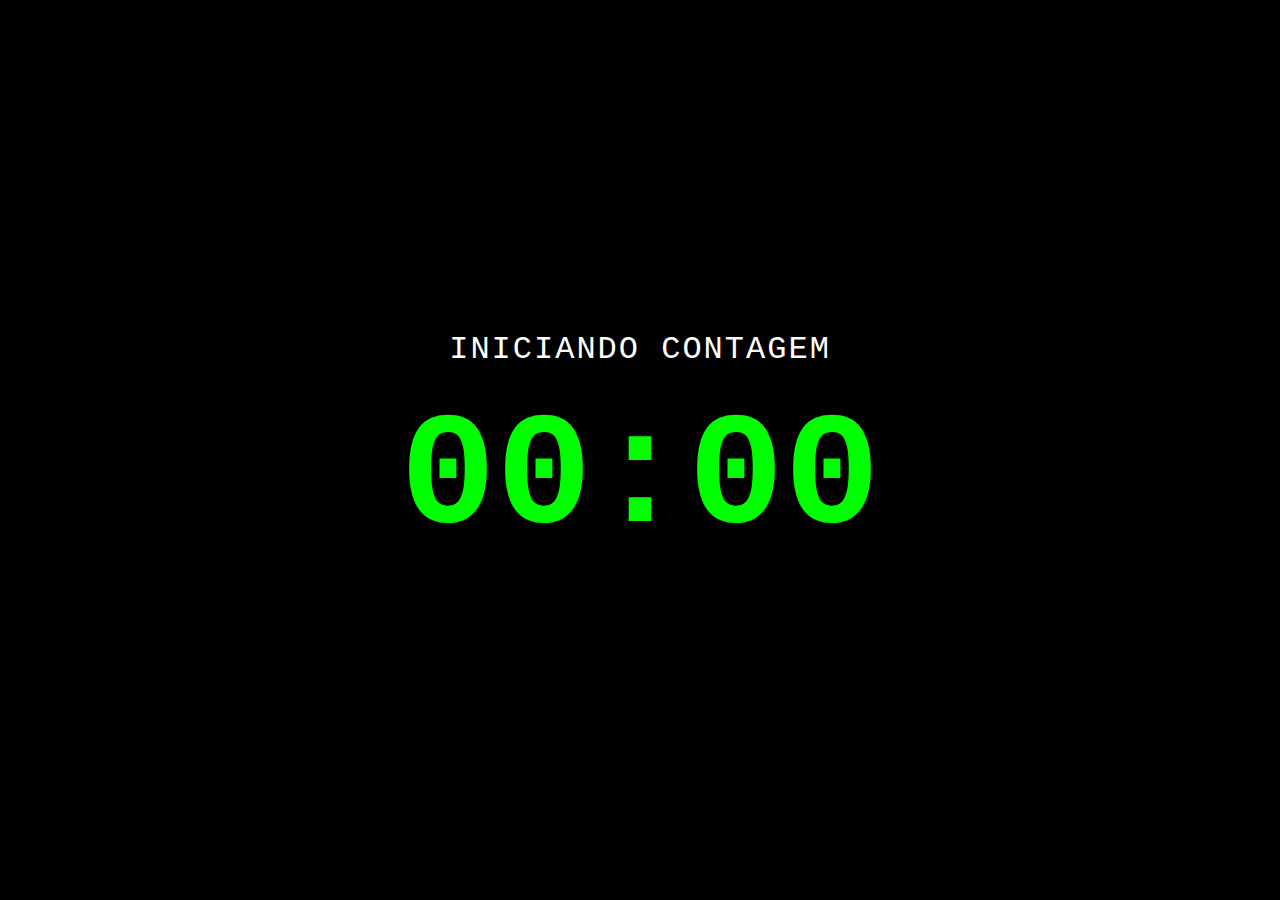
<file: _old/index3.html>
<!DOCTYPE html>
<html lang="pt-br">
<head>
    <meta charset="UTF-8">
    <meta name="viewport" content="width=device-width, initial-scale=1.0, maximum-scale=1.0, user-scalable=no">
    <title>Protocolo Apolo/Selene Quiz Edition</title>
    <style>
        /* --- ESTILO GERAL --- */
        body {
            background-color: #000;
            color: #0f0;
            font-family: 'Courier New', Courier, monospace;
            margin: 0;
            padding: 0;
            overflow: hidden;
            height: 100vh;
            width: 100vw;
            display: flex;
            flex-direction: column;
        }

        /* --- TERMINAL --- */
        #terminal {
            width: 100%;
            height: 100%;
            padding: 20px;
            box-sizing: border-box;
            font-size: 1.2rem;
            line-height: 1.4;
            text-shadow: 0 0 5px #0f0;
            overflow-y: auto;
            white-space: pre-wrap;
            display: none;
            padding-bottom: 50vh; 
        }
        #terminal::-webkit-scrollbar { width: 0px; } 

        #mobile-proxy { position: absolute; opacity: 0; top: -1000px; }

        /* --- TIMER --- */
        #timer-screen {
            position: fixed; top: 0; left: 0; width: 100%; height: 100%;
            display: flex; flex-direction: column; justify-content: center; align-items: center;
            background-color: #000; z-index: 100;
        }
        #timer-display { font-size: 20vw; color: #0f0; font-weight: bold; }
        .timer-label { font-size: 5vw; color: #fff; margin-bottom: 20px; letter-spacing: 2px; text-align: center;}

        /* --- INPUT --- */
        .input-line { display: flex; flex-wrap: wrap; align-items: center; width: 100%; margin: 10px 0; }
        .prompt-text { color: #fff; margin-right: 10px; white-space: nowrap; }
        .input-wrapper { display: flex; align-items: center; flex-grow: 1; }
        .user-input { color: #ff0; font-weight: bold; word-break: break-all; }
        .cursor { display: inline-block; width: 10px; height: 20px; background-color: #0f0; margin-left: 2px; animation: blink 1s infinite; }
        @keyframes blink { 0%, 100% { opacity: 1; } 50% { opacity: 0; } }

        /* --- ESTILOS DO QUIZ (NOVO) --- */
        .quiz-container {
            border: 2px solid #0f0;
            padding: 15px;
            margin: 20px 0;
            background: rgba(0, 50, 0, 0.2);
        }
        .quiz-question { font-size: 1.4rem; color: #fff; font-weight: bold; margin-bottom: 15px; }
        .quiz-bar-container { margin-bottom: 10px; }
        .quiz-label { color: #ff0; margin-bottom: 5px; display: block; }
        .quiz-bar-bg { width: 100%; background: #333; height: 20px; position: relative; }
        .quiz-bar-fill { height: 100%; background: #0f0; width: 0%; transition: width 2s ease-out; }
        .quiz-percent { float: right; color: #fff; }

        /* --- TEXTOS --- */
        .highlight { color: #fff; font-weight: bold; font-size: 1.3rem; margin-top: 20px; margin-bottom: 10px; display: block; background: rgba(0, 50, 0, 0.3); padding: 5px; }
        .warning { color: #ff0; }
        .error { color: #f00; font-weight: bold; }
        .matrix-text { color: #00ff00; font-size: 0.9rem; line-height: 1.2; text-shadow: 0 0 2px #00ff00; }

        /* --- TELAS FINAIS --- */
        #launch-overlay { position: fixed; top: 0; left: 0; width: 100%; height: 100%; background-color: #000; display: none; flex-direction: column; justify-content: center; align-items: center; z-index: 400; }
        .launch-status { font-size: 8vw; color: #0f0; margin-bottom: 30px; text-align: center;}
        .launch-count { font-size: 30vw; color: #fff; font-weight: bold; }

        #crash-screen { position: fixed; top: 0; left: 0; width: 100%; height: 100%; background-color: #000; display: none; flex-direction: column; justify-content: center; align-items: center; text-align: center; z-index: 500; animation: glitch 0.2s infinite; }
        .crash-title { font-size: 15vw; color: #f00; font-weight: bold; background: #000; padding: 10px; border: 3px solid #f00;}
        .crash-msg { font-size: 6vw; color: #fff; margin-top: 20px; }
        .crash-timer { font-size: 20vw; color: #f00; margin-top: 20px; }

        @keyframes glitch { 0% { transform: translate(0); } 20% { transform: translate(-2px, 2px); } 40% { transform: translate(-2px, -2px); } 60% { transform: translate(2px, 2px); } 80% { transform: translate(2px, -2px); } 100% { transform: translate(0); } }

        #prank-screen { position: fixed; top: 0; left: 0; width: 100%; height: 100%; background-color: #000; display: none; justify-content: center; align-items: center; padding: 20px; text-align: center; z-index: 600; }
        .prank-text { font-size: 6vw; color: #fff; font-style: italic; opacity: 0; animation: fadeInOut 4s forwards; }
        @keyframes fadeInOut { 0% { opacity: 0; } 20% { opacity: 1; } 80% { opacity: 1; } 100% { opacity: 0; } }

        #reveal-screen { position: fixed; top: 0; left: 0; width: 100%; height: 100%; display: none; flex-direction: column; justify-content: center; align-items: center; text-align: center; z-index: 999; background: #000; }
        .moon-icon { font-size: 20vh; margin-bottom: 20px; opacity: 0; transition: opacity 3s ease-in-out; }
        .big-name { font-size: 15vw; font-weight: bold; margin: 0; font-family: Arial, sans-serif; letter-spacing: 2px; opacity: 0; transition: opacity 3s ease-in-out; }
        .subtitle { font-size: 5vw; color: #fff; margin-top: 20px; opacity: 0; transition: opacity 3s ease-in-out; }
        .boy-text { color: #00ffff; text-shadow: 0 0 20px #00ffff; }
        .girl-text { color: #ff00ff; text-shadow: 0 0 20px #ff00ff; }
        #confetti-canvas { position: absolute; top: 0; left: 0; width: 100%; height: 100%; pointer-events: none; z-index: 1000; }

        @media (min-width: 768px) {
            #terminal { font-size: 1.6rem; padding: 40px; }
            .timer-label { font-size: 2rem; }
            #timer-display { font-size: 10rem; }
            .highlight { font-size: 1.8rem; }
            .crash-title { font-size: 8rem; }
            .prank-text { font-size: 2.5rem; }
            .big-name { font-size: 10vw; }
            .subtitle { font-size: 3rem; }
            .launch-status { font-size: 3rem; }
            .launch-count { font-size: 15rem; }
            .quiz-question { font-size: 2rem; }
        }
    </style>
</head>
<body>
    <input type="text" id="mobile-proxy" autocomplete="off" autocorrect="off" autocapitalize="off" spellcheck="false">

    <div id="timer-screen"><div class="timer-label">INICIANDO CONTAGEM</div><div id="timer-display">00:00</div></div>
    <div id="terminal" onclick="focusProxy()"><div id="output"></div></div>
    <div id="launch-overlay"><div class="launch-status" id="launch-text">PREPARING...</div><div class="launch-count" id="launch-number"></div></div>
    <div id="crash-screen"><div class="crash-title">WARNING</div><div class="crash-msg">CRITICAL FAILURE</div><div style="color:#fff;margin-top:10px;">Shutdown in:</div><div class="crash-timer" id="crash-count">5</div></div>
    <div id="prank-screen"><div class="prank-text">( brincadeira, só pra não perder o costume... )</div></div>
    <div id="reveal-screen"><canvas id="confetti-canvas"></canvas><div class="moon-icon" id="moon-visual"></div><h1 class="big-name" id="baby-name"></h1><div class="subtitle" id="sub-visual">HELLO WORLD!</div></div>

    <script>
        // --- CONFIGURAÇÃO (EDITE AQUI) ---
        const isBoy = true;          
        let countdownSeconds = 10;   
        const dadName = "Carlos";    
        const momName = "Ana";       

        // --- PERGUNTAS DO QUIZ ---
        // Você pode adicionar quantas quiser. 
        // "perc1" é a % da Opção 1. O sistema calcula a Opção 2 sozinho.
        const quizQuestions = [
            { 
                q: "Quem vai ser mais babão?", 
                op1: "Pai", 
                op2: "Mãe", 
                perc1: 30 // 30% pro Pai, 70% pra Mãe (fake)
            },
            { 
                q: "Quem vai trocar mais fralda?", 
                op1: "Pai", 
                op2: "Mãe", 
                perc1: 15 // 15% Pai, 85% Mãe (piadinha)
            },
            { 
                q: "Com quem vai parecer mais?", 
                op1: "Pai", 
                op2: "Mãe", 
                perc1: 50 // 50/50 empate
            }
        ];
        // ----------------------------------

        const output = document.getElementById('output');
        const terminal = document.getElementById('terminal');
        const mobileProxy = document.getElementById('mobile-proxy');
        const timerScreen = document.getElementById('timer-screen');
        const timerDisplay = document.getElementById('timer-display');
        const launchOverlay = document.getElementById('launch-overlay');
        const launchText = document.getElementById('launch-text');
        const launchNumber = document.getElementById('launch-number');
        const crashScreen = document.getElementById('crash-screen');
        const crashCount = document.getElementById('crash-count');
        const prankScreen = document.getElementById('prank-screen');
        const revealScreen = document.getElementById('reveal-screen');
        const babyNameElement = document.getElementById('baby-name');
        const moonVisual = document.getElementById('moon-visual');
        const subVisual = document.getElementById('sub-visual');

        const sleep = (ms) => new Promise(r => setTimeout(r, ms));
        function focusProxy() { mobileProxy.focus(); }

        // --- TIMER ---
        function startCountdown() {
            const interval = setInterval(() => {
                const min = Math.floor(countdownSeconds / 60).toString().padStart(2, '0');
                const sec = (countdownSeconds % 60).toString().padStart(2, '0');
                timerDisplay.innerText = `${min}:${sec}`;
                if (countdownSeconds <= 0) {
                    clearInterval(interval);
                    timerScreen.style.display = 'none';
                    terminal.style.display = 'block';
                    initSystemPrompt();
                }
                countdownSeconds--;
            }, 1000);
        }

        // --- INPUT ---
        let inputResolver = null;
        mobileProxy.addEventListener('input', () => {
            const currentSpan = document.querySelector('.active-input');
            if (currentSpan) currentSpan.innerText = mobileProxy.value;
        });
        mobileProxy.addEventListener('keydown', (e) => {
            if (e.key === 'Enter' && inputResolver) {
                const val = mobileProxy.value;
                mobileProxy.value = '';
                inputResolver(val.trim());
            }
        });
        function askInput(promptText) {
            return new Promise((resolve) => {
                document.querySelectorAll('.active-input').forEach(el => el.classList.remove('active-input'));
                const line = document.createElement('div');
                line.className = 'input-line';
                line.innerHTML = `<span class="prompt-text">${promptText}</span><div class="input-wrapper"><span class="user-input active-input"></span><span class="cursor"></span></div>`;
                output.appendChild(line);
                window.scrollTo(0, document.body.scrollHeight);
                terminal.scrollTop = terminal.scrollHeight;
                mobileProxy.value = '';
                mobileProxy.focus();
                inputResolver = (text) => {
                    line.querySelector('.cursor').remove();
                    resolve(text);
                };
            });
        }

        async function log(text, type = '') {
            const div = document.createElement('div');
            if (type === 'highlight') div.className = 'highlight';
            else if (type === 'warning') div.className = 'warning';
            else if (type === 'error') div.className = 'error';
            else div.style.color = "#0f0"; 
            div.textContent = text;
            output.appendChild(div);
            window.scrollTo(0, document.body.scrollHeight);
            terminal.scrollTop = terminal.scrollHeight;
            await sleep(300);
        }

        async function matrixRain(lines) {
            for(let i=0; i<lines; i++) {
                let hex = Math.random().toString(16).substr(2, 8).toUpperCase();
                const div = document.createElement('div');
                div.className = 'matrix-text'; 
                div.textContent = `Scanning: 0x${hex}...`;
                output.appendChild(div);
                window.scrollTo(0, document.body.scrollHeight);
                terminal.scrollTop = terminal.scrollHeight;
                await sleep(60); 
            }
        }

        // --- NOVA FUNÇÃO: RODA O QUIZ ---
        async function runQuizModule() {
            await log("---------------------------------");
            await log("MÓDULO DE INTERAÇÃO SOCIAL DETECTADO.", "warning");
            await sleep(1000);
            await log("Conectando aos dispositivos próximos (Bluetooth/Wi-Fi)...", "highlight");
            await matrixRain(15);
            await log("Conexão estabelecida com 42 dispositivos.", "highlight");
            await sleep(1000);
            
            for (let i = 0; i < quizQuestions.length; i++) {
                let item = quizQuestions[i];
                
                // Mostra a pergunta
                await log(`PERGUNTA ${i+1}/${quizQuestions.length}:`, "warning");
                await sleep(500);
                
                // Cria elemento visual do quiz
                const quizDiv = document.createElement('div');
                quizDiv.className = 'quiz-container';
                quizDiv.innerHTML = `<div class="quiz-question">${item.q}</div>`;
                output.appendChild(quizDiv);
                window.scrollTo(0, document.body.scrollHeight);

                // Espera interação (simulação)
                await log("Coletando votos da platéia... (Aguarde)", "matrix-text");
                await sleep(3000); // Tempo para o pessoal gritar/votar
                await log("Processando resultados...", "matrix-text");
                await sleep(1000);

                // Mostra as barras preenchidas
                // Barra 1
                let perc1 = item.perc1;
                let perc2 = 100 - perc1;

                quizDiv.innerHTML += `
                    <div class="quiz-bar-container">
                        <span class="quiz-label">${item.op1} <span class="quiz-percent">${perc1}%</span></span>
                        <div class="quiz-bar-bg"><div class="quiz-bar-fill" style="width: ${perc1}%"></div></div>
                    </div>
                    <div class="quiz-bar-container">
                        <span class="quiz-label">${item.op2} <span class="quiz-percent">${perc2}%</span></span>
                        <div class="quiz-bar-bg"><div class="quiz-bar-fill" style="width: ${perc2}%"></div></div>
                    </div>
                `;
                window.scrollTo(0, document.body.scrollHeight);
                await sleep(3000); // Tempo para verem o resultado
            }
            
            await log("SESSÃO DE VOTAÇÃO ENCERRADA.", "highlight");
            await log("Retornando ao protocolo principal...");
            await sleep(1000);
        }

        // --- FLUXO PRINCIPAL ---
        async function initSystemPrompt() {
            await log("Terminal T-OS Quiz Edition v10.0");
            await sleep(500);
            focusProxy();
            while (true) {
                let resp = await askInput("Iniciar sistema? [S/N]:");
                if (resp.toLowerCase() === 's') { runBootSequence(); break; }
                else { await log("Aguardando...", "warning"); }
            }
        }

        async function runBootSequence() {
            await sleep(500);
            await log("Carregando Kernel...", "highlight");
            await matrixRain(10);
            
            // AUTH
            await log(">>> AUTENTICAÇÃO <<<", "warning");
            await sleep(1000);
            while(true) {
                let inputPai = await askInput("Nome do Pai:");
                await log(`Verificando: ${inputPai}...`);
                await sleep(1500);
                if (inputPai.toLowerCase() === dadName.toLowerCase()) { await log("Admin 1: OK", "highlight"); break; }
                else { await log("ERRO: ACESSO NEGADO.", "error"); await sleep(500); }
            }
            await sleep(500);
            while(true) {
                let inputMae = await askInput("Nome da Mãe:");
                await log(`Verificando: ${inputMae}...`);
                await sleep(1500);
                if (inputMae.toLowerCase() === momName.toLowerCase()) { await log("Admin 2: OK", "highlight"); break; }
                else { await log("ERRO: ACESSO NEGADO.", "error"); await sleep(500); }
            }

            // === AQUI ENTRA O QUIZ! ===
            await runQuizModule(); 
            // ==========================

            await log("ACESSO TOTAL LIBERADO.", "highlight");
            const funnyMessages = [
                "Baixando: 'Manual_Bebe.pdf'...",
                "Sincronizando com a Lua...",
                "Otimizando fofura...",
                "Compilando DNA..."
            ];
            for (let msg of funnyMessages) {
                await log(`> ${msg}`, "highlight"); 
                await matrixRain(5);
                await sleep(2500); 
            }
            await log("SISTEMA PRONTO.", "highlight");
            await sleep(1000);
            promptFinalReveal();
        }

        async function promptFinalReveal() {
            await log("--------------------");
            await log("REVELACAO.EXE PRONTO.", "warning");
            while(true) {
                let resp = await askInput("Executar? [S/N]:");
                if (resp.toLowerCase() === 's') { startLaunchSequence(); break; }
                else { await log("Opção inválida.", "error"); }
            }
        }

        async function startLaunchSequence() {
            mobileProxy.blur(); 
            terminal.style.display = 'none';
            launchOverlay.style.display = 'flex';
            const msgs = ["MOTORES...", "PRESSURIZANDO...", "NAVEGAÇÃO: OK", "DESTINO: TERRA"];
            for(let m of msgs) { launchText.innerText = m; await sleep(1500); }
            launchText.innerText = "LANÇAMENTO:";
            for(let i=5; i>0; i--) { launchNumber.innerText = i; await sleep(1000); }
            triggerFakeCrash(); 
        }

        async function triggerFakeCrash() {
            launchOverlay.style.display = 'none';
            crashScreen.style.display = 'flex';
            for(let i=5; i>=0; i--) { crashCount.innerText = i; await sleep(1000); }
            crashScreen.style.display = 'none';
            prankScreen.style.display = 'flex';
            await sleep(4500); 
            prankScreen.style.display = 'none';
            triggerCinematicReveal();
        }

        function triggerCinematicReveal() {
            revealScreen.style.display = 'flex';
            if (isBoy) {
                babyNameElement.classList.add('boy-text');
                babyNameElement.innerText = "APOLO";
                moonVisual.innerText = "🌑"; 
                moonVisual.style.textShadow = "0 0 30px #00ffff";
            } else {
                babyNameElement.classList.add('girl-text');
                babyNameElement.innerText = "SELENE";
                moonVisual.innerText = "🌕";
                moonVisual.style.textShadow = "0 0 30px #ff00ff";
            }
            setTimeout(() => { moonVisual.style.opacity = 1; }, 500);
            setTimeout(() => { 
                babyNameElement.style.opacity = 1; 
                subVisual.style.opacity = 1;
                startConfetti(); 
            }, 2500);
        }

        function startConfetti() {
            const canvas = document.getElementById('confetti-canvas');
            const ctx = canvas.getContext('2d');
            canvas.width = window.innerWidth;
            canvas.height = window.innerHeight;
            const particles = [];
            const particleCount = 100; 
            const colors = isBoy ? ['#00ffff', '#0000ff', '#ffffff'] : ['#ff00ff', '#800080', '#ffffff'];
            for (let i = 0; i < particleCount; i++) {
                particles.push({
                    x: Math.random() * canvas.width,
                    y: Math.random() * canvas.height - canvas.height,
                    size: Math.random() * 5 + 3,
                    speedY: Math.random() * 3 + 2,
                    speedX: Math.random() * 2 - 1,
                    color: colors[Math.floor(Math.random() * colors.length)]
                });
            }
            function animate() {
                ctx.clearRect(0, 0, canvas.width, canvas.height);
                particles.forEach(p => {
                    p.y += p.speedY;
                    p.x += p.speedX;
                    ctx.fillStyle = p.color;
                    ctx.fillRect(p.x, p.y, p.size, p.size);
                    if (p.y > canvas.height) { p.y = -10; p.x = Math.random() * canvas.width; }
                });
                requestAnimationFrame(animate);
            }
            animate();
        }
        document.body.addEventListener('click', () => {
             if (document.documentElement.requestFullscreen) { /* document.documentElement.requestFullscreen().catch(() => {}); */ }
        });
        window.onload = startCountdown;
    </script>
</body>
</html>
</file>
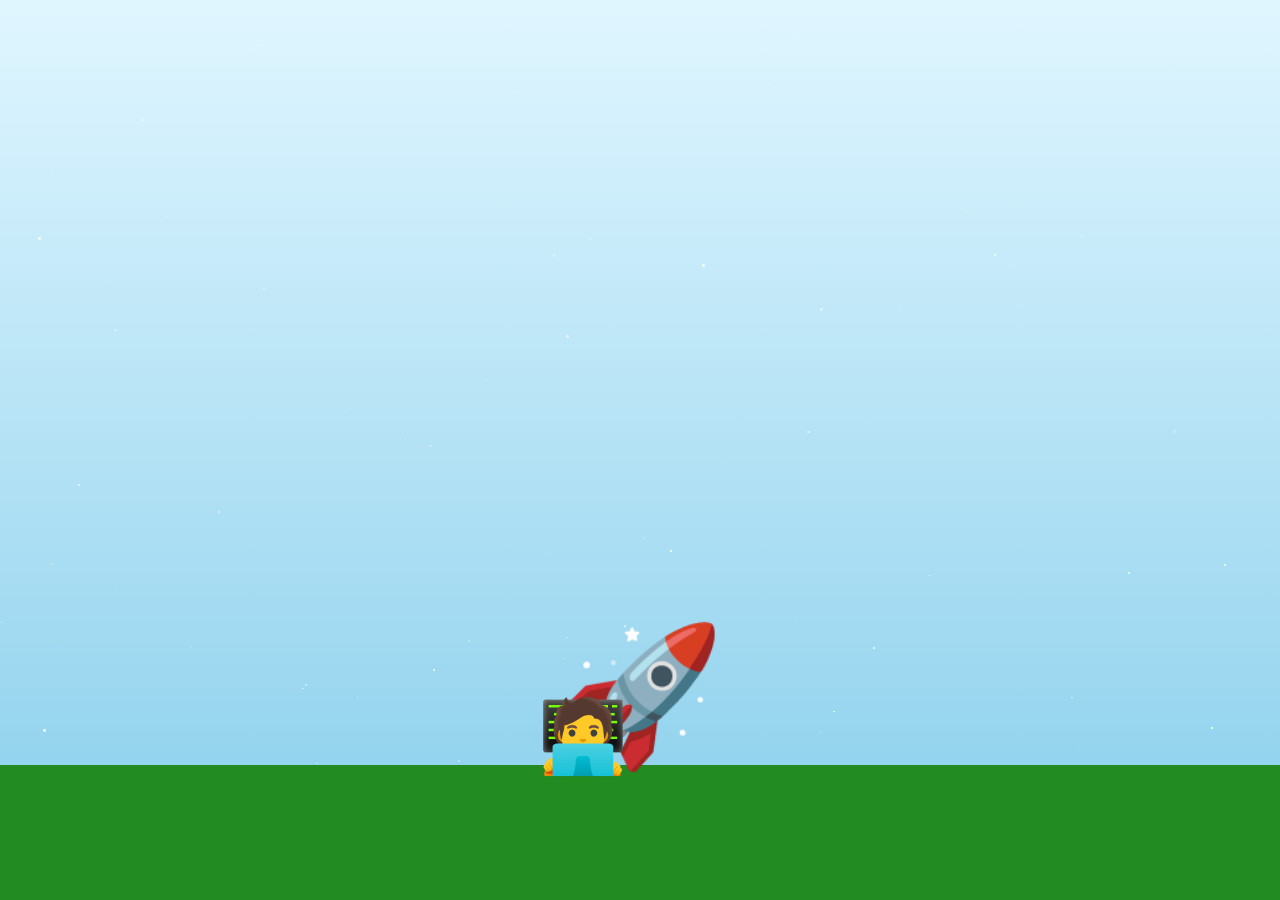
<file: _old/video.html>
<!DOCTYPE html>
<html lang="pt-br">
<head>
    <meta charset="UTF-8">
    <meta name="viewport" content="width=device-width, initial-scale=1.0">
    <title>Protocolo Apolo/Selene: A Jornada</title>
    <style>
        /* --- ESTILO GERAL --- */
        body {
            background-color: #000;
            color: #0f0;
            font-family: 'Courier New', Courier, monospace;
            margin: 0;
            padding: 0;
            overflow: hidden;
            height: 100vh;
            width: 100vw;
            display: flex;
            flex-direction: column;
        }

        /* =========================================
           NOVOS ESTILOS DA ANIMAÇÃO (INTRO)
           ========================================= */
        #intro-stage {
            position: fixed; top: 0; left: 0; width: 100%; height: 100%;
            background: linear-gradient(to top, #87CEEB 0%, #E0F6FF 100%); /* Céu Azul Inicial */
            z-index: 2000; overflow: hidden;
            transition: background 3s ease;
        }

        /* Chão */
        .ground {
            position: absolute; bottom: 0; width: 100%; height: 15vh;
            background: #228B22; /* Grama */
            transition: background 2s, bottom 1s; z-index: 10;
        }

        /* Estrelas (Aleatórias) */
        .star {
            position: absolute; background: white; border-radius: 50%;
            opacity: 0; transition: opacity 3s;
        }

        /* A Terra (Vista da Lua) */
        #earth-body {
            position: absolute; top: 10%; right: 10%; 
            font-size: 12vw; opacity: 0; transition: opacity 3s;
            filter: drop-shadow(0 0 20px rgba(0, 100, 255, 0.5));
            z-index: 5;
        }

        /* Atores */
        #rocket-container {
            position: absolute; bottom: 13vh; left: 50%; transform: translateX(-50%);
            font-size: 15vh; z-index: 20; 
            transition: bottom 5s ease-in-out; /* Subida lenta */
        }
        .rocket-shake { animation: shake 0.2s infinite; }

        #boy-actor {
            position: absolute; bottom: 13vh; left: -15%; /* Começa fora */
            font-size: 8vh; z-index: 30;
            transition: left 6s linear, bottom 0.5s; /* Caminhada bem lenta */
        }

        /* Notebook UI */
        #laptop-ui {
            position: absolute; top: 50%; left: 50%; transform: translate(-50%, -50%);
            width: 300px; height: 200px; background: #f0f0f0; 
            border: 2px solid #333; border-radius: 8px;
            display: none; flex-direction: column; align-items: center; justify-content: center;
            box-shadow: 0 0 30px rgba(255,255,255,0.8); z-index: 100; font-family: Arial, sans-serif;
            animation: popIn 0.5s cubic-bezier(0.175, 0.885, 0.32, 1.275);
        }
        .folder-icon { font-size: 5rem; cursor: pointer; transition: transform 0.2s; }
        .folder-icon:hover { transform: scale(1.1); }
        .file-icon { font-size: 4rem; cursor: pointer; display: none; margin-top: 10px; }
        .ui-text { font-size: 1rem; margin-top: 5px; color: #333; font-weight: bold;}

        @keyframes shake { 0% { transform: translateX(-51%); } 50% { transform: translateX(-49%); } 100% { transform: translateX(-50%); } }
        @keyframes popIn { from { transform: translate(-50%, -50%) scale(0); } to { transform: translate(-50%, -50%) scale(1); } }


        /* =========================================
           SEUS ESTILOS ORIGINAIS (MANTIDOS)
           ========================================= */
        
        /* Adicionei um wrapper para esconder tudo no começo */
        #terminal-app {
            display: none; /* Começa invisível */
            width: 100%;
            height: 100%;
        }

        /* --- TERMINAL --- */
        #terminal {
            width: 100%;
            height: 100%;
            padding: 40px;
            box-sizing: border-box;
            font-size: 1.6rem;
            line-height: 1.5;
            text-shadow: 0 0 5px #0f0;
            overflow-y: auto;
            white-space: pre-wrap;
            display: none;
        }
        #terminal::-webkit-scrollbar { width: 0px; } 

        /* --- TIMER INICIAL --- */
        #timer-screen {
            position: fixed;
            top: 0;
            left: 0;
            width: 100%;
            height: 100%;
            display: flex;
            flex-direction: column;
            justify-content: center;
            align-items: center;
            background-color: #000;
            z-index: 100;
        }
        #timer-display { font-size: 15vw; color: #0f0; font-weight: bold; }
        .timer-label { font-size: 2rem; color: #fff; margin-bottom: 20px; letter-spacing: 5px;}

        /* --- INPUT --- */
        .input-line {
            display: flex;
            flex-wrap: wrap;
            align-items: center;
            width: 100%;
            margin: 10px 0;
        }
        .prompt-text { 
            color: #fff; 
            margin-right: 15px; 
            white-space: nowrap;
        }
        .input-wrapper {
            display: flex;
            align-items: center;
        }
        .user-input { 
            color: #ff0; /* Amarelo */
            font-weight: bold; 
        }
        .cursor {
            display: inline-block;
            width: 12px;
            height: 24px;
            background-color: #0f0;
            margin-left: 5px;
            animation: blink 1s infinite;
        }
        @keyframes blink { 0%, 100% { opacity: 1; } 50% { opacity: 0; } }

        /* --- TEXTOS --- */
        .highlight { 
            color: #fff; 
            font-weight: bold; 
            font-size: 1.8rem; 
            margin-top: 20px; 
            margin-bottom: 10px;
            display: block; 
            background: rgba(0, 50, 0, 0.3); 
            padding: 5px;
        }
        .warning { color: #ff0; }
        .error { color: #f00; font-weight: bold; }
        
        .matrix-text { 
            color: #00ff00; 
            font-family: 'Courier New', Courier, monospace;
            font-size: 1.3rem; 
            line-height: 1.2; 
            opacity: 1; 
            text-shadow: 0 0 2px #00ff00; 
        }

        /* --- LANÇAMENTO --- */
        #launch-overlay {
            position: fixed;
            top: 0;
            left: 0;
            width: 100%;
            height: 100%;
            background-color: #000;
            display: none;
            flex-direction: column;
            justify-content: center;
            align-items: center;
            z-index: 400;
        }
        .launch-status { font-size: 3rem; color: #0f0; margin-bottom: 30px; text-align: center;}
        .launch-count { font-size: 20vw; color: #fff; font-weight: bold; }

        /* --- CRASH --- */
        #crash-screen {
            position: fixed;
            top: 0;
            left: 0;
            width: 100%;
            height: 100%;
            background-color: #000;
            display: none;
            flex-direction: column;
            justify-content: center;
            align-items: center;
            z-index: 500;
            animation: glitch 0.2s infinite;
        }
        .crash-title { font-size: 8rem; color: #f00; font-weight: bold; background: #000; padding: 20px; border: 5px solid #f00;}
        .crash-msg { font-size: 2rem; color: #fff; margin-top: 20px; }
        .crash-timer { font-size: 5rem; color: #f00; margin-top: 20px; }

        @keyframes glitch {
            0% { transform: translate(0); }
            20% { transform: translate(-3px, 3px); }
            40% { transform: translate(-3px, -3px); }
            60% { transform: translate(3px, 3px); }
            80% { transform: translate(3px, -3px); }
            100% { transform: translate(0); }
        }

        /* --- BRINCADEIRA --- */
        #prank-screen {
            position: fixed;
            top: 0;
            left: 0;
            width: 100%;
            height: 100%;
            background-color: #000;
            display: none;
            justify-content: center;
            align-items: center;
            z-index: 600;
        }
        .prank-text { font-size: 2.5rem; color: #fff; font-style: italic; opacity: 0; animation: fadeInOut 4s forwards; }
        @keyframes fadeInOut { 0% { opacity: 0; } 20% { opacity: 1; } 80% { opacity: 1; } 100% { opacity: 0; } }

        /* --- REVELAÇÃO --- */
        #reveal-screen {
            position: fixed;
            top: 0;
            left: 0;
            width: 100%;
            height: 100%;
            display: none;
            flex-direction: column;
            justify-content: center;
            align-items: center;
            text-align: center;
            z-index: 999;
            background: #000;
        }

        .moon-icon { 
            font-size: 15vh; 
            margin-bottom: 20px; 
            opacity: 0; 
            transition: opacity 3s ease-in-out;
        }
        .big-name {
            font-size: 12vw;
            font-weight: bold;
            margin: 0;
            font-family: Arial, sans-serif;
            letter-spacing: 5px;
            opacity: 0; 
            transition: opacity 3s ease-in-out;
        }
        .subtitle { 
            font-size: 3rem; 
            color: #fff; 
            margin-top: 20px; 
            opacity: 0; 
            transition: opacity 3s ease-in-out;
        }

        .boy-text { color: #00ffff; text-shadow: 0 0 40px #00ffff; }
        .girl-text { color: #ff00ff; text-shadow: 0 0 40px #ff00ff; }

        /* CONFETES */
        #confetti-canvas {
            position: absolute;
            top: 0;
            left: 0;
            width: 100%;
            height: 100%;
            pointer-events: none;
            z-index: 1000;
        }

    </style>
</head>
<body>

    <div id="intro-stage">
        <div id="earth-body">🌍</div> <div id="rocket-container">🚀</div>
        <div id="boy-actor">🧑‍💻</div>
        <div class="ground" id="ground"></div>

        <div id="laptop-ui">
            <div style="width:100%; background:#ccc; height:25px; border-bottom:1px solid #999; display:flex; justify-content:flex-end; padding-right:8px; align-items:center;">
                <div style="width:12px; height:12px; background:red; border-radius:50%;"></div>
            </div>
            
            <div id="folder-view" style="text-align:center; padding:20px;">
                <div class="folder-icon" onclick="openFolder()">📁</div>
                <div class="ui-text">Apolo_Selene</div>
            </div>

            <div id="file-view" style="text-align:center; display:none; padding:20px;">
                <div class="file-icon" style="display:block;" onclick="startHackerMode()">📄</div>
                <div class="ui-text">iniciar_sistema.exe</div>
            </div>
        </div>
    </div>


    <div id="terminal-app">

        <div id="timer-screen">
            <div class="timer-label">INICIANDO CONTAGEM</div>
            <div id="timer-display">00:00</div>
        </div>

        <div id="terminal"><div id="output"></div></div>

        <div id="launch-overlay">
            <div class="launch-status" id="launch-text">PREPARING SYSTEMS...</div>
            <div class="launch-count" id="launch-number"></div>
        </div>

        <div id="crash-screen">
            <div class="crash-title">WARNING</div>
            <div class="crash-msg">CRITICAL FAILURE DETECTED</div>
            <div style="color: #fff; margin-top: 10px;">System shutdown in:</div>
            <div class="crash-timer" id="crash-count">5</div>
        </div>

        <div id="prank-screen">
            <div class="prank-text">( brincadeira, só pra não perder o costume... )</div>
        </div>

        <div id="reveal-screen">
            <canvas id="confetti-canvas"></canvas>
            <div class="moon-icon" id="moon-visual"></div>
            <h1 class="big-name" id="baby-name"></h1>
            <div class="subtitle" id="sub-visual">HELLO WORLD!</div>
        </div>

    </div>

    <script>
        // --- CONFIGURAÇÃO ---
        const isBoy = true;          
        let countdownSeconds = 10;   
        const dadName = "Flatelo";   
        const momName = "Marcela";   

        // Utilitário de tempo
        const sleep = (ms) => new Promise(r => setTimeout(r, ms));

        // =========================================
        // LÓGICA DA ANIMAÇÃO (INTRO)
        // =========================================
        const stage = document.getElementById('intro-stage');
        const boy = document.getElementById('boy-actor');
        const rocket = document.getElementById('rocket-container');
        const ground = document.getElementById('ground');
        const earth = document.getElementById('earth-body');
        const laptopUI = document.getElementById('laptop-ui');
        const folderView = document.getElementById('folder-view');
        const fileView = document.getElementById('file-view');

        // Gerador de Estrelas Aleatórias
        function generateStars() {
            for(let i=0; i<100; i++) {
                const s = document.createElement('div');
                s.className = 'star';
                // Posição aleatória
                s.style.left = Math.random() * 100 + '%';
                s.style.top = Math.random() * 100 + '%';
                // Tamanho aleatório
                const size = Math.random() * 3;
                s.style.width = size + 'px';
                s.style.height = size + 'px';
                // Brilho aleatório
                s.style.opacity = Math.random();
                stage.appendChild(s);
            }
        }

        async function runIntroAnimation() {
            generateStars(); // Cria as estrelas
            
            // 1. Menino entra devagar (6s)
            await sleep(500);
            boy.style.transition = "left 6s linear"; 
            boy.style.left = "42%"; 
            await sleep(6000); 

            // 2. Entra no foguete
            boy.style.transition = "opacity 0.5s";
            boy.style.opacity = "0"; 
            await sleep(1000);

            // 3. Decolagem
            rocket.classList.add('rocket-shake'); 
            await sleep(2000); // Treme
            
            rocket.style.transition = "bottom 5s ease-in"; // Sobe devagar (5s)
            rocket.style.bottom = "120vh"; 
            
            // 4. Espaço (Mudança de Fundo)
            await sleep(2500);
            stage.style.background = "#000015"; // Preto espacial
            ground.style.transition = "bottom 2s";
            ground.style.bottom = "-20vh"; // Grama some
            
            // Estrelas ficam mais visíveis
            document.querySelectorAll('.star').forEach(s => s.style.opacity = Math.random() * 0.8 + 0.2);
            
            await sleep(3000); // Viagem...

            // 5. Pouso na Lua
            ground.style.background = "#555"; // Chão cinza
            ground.style.bottom = "0";
            
            // Terra aparece no céu
            earth.style.opacity = 1; 
            
            // Foguete desce
            rocket.style.transition = "bottom 5s ease-out"; // Pouso suave (5s)
            rocket.style.bottom = "13vh"; 
            rocket.classList.remove('rocket-shake');

            await sleep(5500);

            // 6. Menino sai
            boy.style.opacity = "1";
            boy.style.transition = "left 2s ease-out";
            boy.style.left = "20%"; 
            await sleep(2500);
            
            // 7. Abre Notebook
            laptopUI.style.display = "flex";
        }

        // Interação do Notebook
        function openFolder() {
            folderView.style.display = "none";
            fileView.style.display = "block";
        }

        function startHackerMode() {
            // Some com a intro
            stage.style.transition = "opacity 1s";
            stage.style.opacity = 0;
            
            setTimeout(() => {
                stage.style.display = "none";
                document.getElementById('terminal-app').style.display = "block";
                
                // Inicia o SEU código original
                startCountdown();
            }, 1000);
        }

        // =========================================
        // LÓGICA DO TERMINAL (SEU CÓDIGO ORIGINAL)
        // =========================================
        const output = document.getElementById('output');
        const terminal = document.getElementById('terminal');
        const timerScreen = document.getElementById('timer-screen');
        const timerDisplay = document.getElementById('timer-display');
        const launchOverlay = document.getElementById('launch-overlay');
        const launchText = document.getElementById('launch-text');
        const launchNumber = document.getElementById('launch-number');
        const crashScreen = document.getElementById('crash-screen');
        const crashCount = document.getElementById('crash-count');
        const prankScreen = document.getElementById('prank-screen');
        const revealScreen = document.getElementById('reveal-screen');
        const babyNameElement = document.getElementById('baby-name');
        const moonVisual = document.getElementById('moon-visual');
        const subVisual = document.getElementById('sub-visual');

        // --- TIMER ---
        function startCountdown() {
            const interval = setInterval(() => {
                const min = Math.floor(countdownSeconds / 60).toString().padStart(2, '0');
                const sec = (countdownSeconds % 60).toString().padStart(2, '0');
                timerDisplay.innerText = `${min}:${sec}`;
                if (countdownSeconds <= 0) {
                    clearInterval(interval);
                    timerScreen.style.display = 'none';
                    terminal.style.display = 'block';
                    initSystemPrompt();
                }
                countdownSeconds--;
            }, 1000);
        }

        // --- INPUT ---
        function askInput(promptText) {
            return new Promise((resolve) => {
                const line = document.createElement('div');
                line.className = 'input-line';
                line.innerHTML = `
                    <span class="prompt-text">${promptText}</span>
                    <div class="input-wrapper">
                        <span class="user-input"></span><span class="cursor"></span>
                    </div>
                `;
                output.appendChild(line);
                window.scrollTo(0, document.body.scrollHeight);
                terminal.scrollTop = terminal.scrollHeight;

                const inputSpan = line.querySelector('.user-input');
                const cursor = line.querySelector('.cursor');
                let currentText = "";

                const handler = (e) => {
                    if (e.key === "Enter") {
                        e.preventDefault();
                        document.removeEventListener('keydown', handler);
                        cursor.remove(); 
                        resolve(currentText.trim());
                        return;
                    }
                    if (e.key === "Backspace") {
                        currentText = currentText.slice(0, -1);
                    } else if (e.key.length === 1) {
                        currentText += e.key;
                    }
                    inputSpan.innerText = currentText;
                };
                document.addEventListener('keydown', handler);
            });
        }

        // --- VISUAL UTILS ---
        async function log(text, type = '') {
            const div = document.createElement('div');
            if (type === 'highlight') div.className = 'highlight';
            else if (type === 'warning') div.className = 'warning';
            else if (type === 'error') div.className = 'error';
            else div.style.color = "#0f0"; 

            div.textContent = text;
            output.appendChild(div);
            terminal.scrollTop = terminal.scrollHeight;
            await sleep(400); 
        }

        async function matrixRain(lines) {
            for(let i=0; i<lines; i++) {
                let hex = Math.random().toString(16).substr(2, 8).toUpperCase();
                const div = document.createElement('div');
                div.className = 'matrix-text'; 
                div.textContent = `Processing segment: 0x${hex}... [OK]`;
                output.appendChild(div);
                terminal.scrollTop = terminal.scrollHeight;
                await sleep(120); 
            }
        }

        // --- SISTEMA ---
        async function initSystemPrompt() {
            await log("Terminal T-OS v8.0 Security Enhanced.");
            await sleep(500);
            
            while (true) {
                let resp = await askInput("Iniciar sistema? [S/N]:");
                if (resp.toLowerCase() === 's') {
                    runBootSequence();
                    break;
                } else {
                    await log("Aguardando confirmação...", "warning");
                }
            }
        }

        async function runBootSequence() {
            await sleep(500);
            await log("Carregando Kernel...", "highlight");
            await matrixRain(15);
            await log("Verificando conexão estelar... OK");
            
            // --- VALIDAÇÃO DO PAI ---
            await log(">>> AUTENTICAÇÃO NECESSÁRIA <<<", "warning");
            await sleep(800);
            
            while(true) {
                let inputPai = await askInput("Nome do Pai (Admin 1):");
                await log(`Verificando credenciais: ${inputPai}...`);
                await sleep(1500); // Suspense
                
                if (inputPai.toLowerCase() === dadName.toLowerCase()) {
                    await log("Acesso Admin 1: AUTORIZADO.", "highlight");
                    break; // Sai do loop e continua
                } else {
                    await log("ERRO: USUÁRIO NÃO RECONHECIDO. ACESSO NEGADO.", "error");
                    await sleep(500);
                    await log("Tente novamente.", "warning");
                }
            }
            
            await sleep(500);
            
            // --- VALIDAÇÃO DA MÃE ---
            while(true) {
                let inputMae = await askInput("Nome da Mãe (Admin 2):");
                await log(`Verificando credenciais: ${inputMae}...`);
                await sleep(1500); 
                
                if (inputMae.toLowerCase() === momName.toLowerCase()) {
                    await log("Acesso Admin 2: AUTORIZADO.", "highlight");
                    break; 
                } else {
                    await log("ERRO: USUÁRIO NÃO RECONHECIDO. ACESSO NEGADO.", "error");
                    await sleep(500);
                    await log("Tente novamente.", "warning");
                }
            }

            await sleep(800);
            await log("PERMISSÃO TOTAL CONCEDIDA.", "highlight");
            await log("---------------------------------");

            // --- MENSAGENS ENGRAÇADAS ---
            const funnyMessages = [
                "Acessando dados da família...",
                "Baixando: 'Manual_de_Instrucoes_Bebe.pdf' (Arquivo corrompido)...",
                "Calibrando bochechas...",
                "Sincronizando com a Lua...",
                "Otimizando fofura (Overload detectado)...",
                "Verificando palpites dos avós...",
                "Compilando DNA..."
            ];

            for (let msg of funnyMessages) {
                await log(`> ${msg}`, "highlight"); 
                await matrixRain(8);
                await sleep(3000); 
            }

            await log("SISTEMA PRONTO.", "highlight");
            await sleep(1000);

            promptFinalReveal();
        }

        async function promptFinalReveal() {
            await log("---------------------------------");
            await log("ARQUIVO 'REVELACAO.EXE' CARREGADO.", "warning");
            
            while(true) {
                let resp = await askInput("Executar AGORA? [S/N]:");
                if (resp.toLowerCase() === 's') {
                    startLaunchSequence();
                    break;
                } else {
                    await log("Opção inválida. Tente novamente.", "error");
                }
            }
        }

        async function startLaunchSequence() {
            terminal.style.display = 'none';
            launchOverlay.style.display = 'flex';

            const msgs = ["INICIANDO MOTORES...", "PRESSURIZANDO CABINE...", "NAVEGAÇÃO: OK", "DESTINO: TERRA"];
            for(let m of msgs) {
                launchText.innerText = m;
                await sleep(1200);
            }

            launchText.innerText = "LANÇAMENTO EM:";
            for(let i=5; i>0; i--) {
                launchNumber.innerText = i;
                await sleep(1000);
            }
            
            triggerFakeCrash(); 
        }

        async function triggerFakeCrash() {
            launchOverlay.style.display = 'none';
            crashScreen.style.display = 'flex';
            
            for(let i=5; i>=0; i--) {
                crashCount.innerText = i;
                await sleep(1000);
            }

            crashScreen.style.display = 'none';
            prankScreen.style.display = 'flex';
            await sleep(6000); 
            
            prankScreen.style.display = 'none';
            triggerCinematicReveal();
        }

        function triggerCinematicReveal() {
            revealScreen.style.display = 'flex';
            
            if (isBoy) {
                babyNameElement.classList.add('boy-text');
                babyNameElement.innerText = "APOLO";
                moonVisual.innerText = "🌑"; 
                moonVisual.style.textShadow = "0 0 60px #00ffff";
            } else {
                babyNameElement.classList.add('girl-text');
                babyNameElement.innerText = "SELENE";
                moonVisual.innerText = "🌕";
                moonVisual.style.textShadow = "0 0 60px #ff00ff";
            }

            setTimeout(() => { moonVisual.style.opacity = 1; }, 500);
            setTimeout(() => { 
                babyNameElement.style.opacity = 1; 
                subVisual.style.opacity = 1;
                startConfetti(); 
            }, 2500);
        }

        function startConfetti() {
            const canvas = document.getElementById('confetti-canvas');
            const ctx = canvas.getContext('2d');
            canvas.width = window.innerWidth;
            canvas.height = window.innerHeight;

            const particles = [];
            const particleCount = 150;
            const colors = isBoy ? ['#00ffff', '#0000ff', '#ffffff'] : ['#ff00ff', '#800080', '#ffffff'];

            for (let i = 0; i < particleCount; i++) {
                particles.push({
                    x: Math.random() * canvas.width,
                    y: Math.random() * canvas.height - canvas.height,
                    size: Math.random() * 5 + 5,
                    speedY: Math.random() * 3 + 2,
                    speedX: Math.random() * 2 - 1,
                    color: colors[Math.floor(Math.random() * colors.length)]
                });
            }

            function animate() {
                ctx.clearRect(0, 0, canvas.width, canvas.height);
                particles.forEach(p => {
                    p.y += p.speedY;
                    p.x += p.speedX;
                    ctx.fillStyle = p.color;
                    ctx.fillRect(p.x, p.y, p.size, p.size);
                    if (p.y > canvas.height) {
                        p.y = -10;
                        p.x = Math.random() * canvas.width;
                    }
                });
                requestAnimationFrame(animate);
            }
            animate();
        }

        // --- INICIAR ---
        // Agora o carregamento da página chama a animação primeiro
        window.onload = runIntroAnimation;
    </script>
</body>
</html>
</file>
<file: minigames/catcher/css/styles.css>
body {
    margin: 0; padding: 0;
    background-color: #000;
    font-family: 'Segoe UI', Tahoma, Geneva, Verdana, sans-serif;
    overflow: hidden;
    touch-action: none; /* Crucial para arrastar no celular */
}

#game-container {
    position: relative;
    width: 100vw; height: 100vh;
    background: linear-gradient(to bottom, #000022, #000000);
    overflow: hidden;
}

#ui-layer {
    position: absolute; top: 0; left: 0; width: 100%; height: 100%;
    pointer-events: none; /* Deixa clicar no canvas */
    display: flex; flex-direction: column; justify-content: space-between;
}

/* Placar */
#score-board {
    text-align: center; padding-top: 40px;
    font-size: 4rem; font-weight: bold; color: rgba(255,255,255,0.3);
    text-shadow: 0 0 10px #fff;
}

/* Telas de Aviso */
#start-screen, #game-over-screen {
    position: absolute; top: 0; left: 0; width: 100%; height: 100%;
    background: rgba(0,0,0,0.85); z-index: 20;
    display: flex; flex-direction: column;
    justify-content: center; align-items: center;
    pointer-events: auto; text-align: center;
    color: #fff;
}

.btn {
    background: linear-gradient(45deg, #00ff00, #00aa00);
    border: none; padding: 20px 50px; margin-top: 20px;
    font-size: 1.5rem; color: #fff; font-weight: bold; border-radius: 50px;
    cursor: pointer; box-shadow: 0 0 20px rgba(0, 255, 0, 0.4);
    animation: pulse 1.5s infinite;
}

.hidden { display: none !important; }

.item-info { font-size: 1.2rem; margin: 5px; color: #ddd; }

@keyframes pulse { 0% { transform: scale(1); } 50% { transform: scale(1.05); } 100% { transform: scale(1); } }

/* Partículas de fundo */
.star-bg {
    position: absolute; background: white; border-radius: 50%;
    animation: fall linear infinite; opacity: 0.5;
}
@keyframes fall { to { transform: translateY(100vh); } }
</file>
<file: minigames/flappy/css/styles.css>
body {
    margin: 0; padding: 0;
    background-color: #000;
    overflow: hidden;
    font-family: 'Segoe UI', Tahoma, Geneva, Verdana, sans-serif;
    touch-action: none; /* Impede zoom e scroll no celular */
    user-select: none;
}

#game-container {
    position: relative;
    width: 100vw;
    height: 100vh;
    background: linear-gradient(to bottom, #000011, #0a0a2a);
    overflow: hidden;
}

/* Placar Atual */
#score-board {
    position: absolute; top: 50px; width: 100%;
    text-align: center; font-size: 5rem; font-weight: bold;
    color: rgba(255, 255, 255, 0.8);
    text-shadow: 0 0 10px #000;
    pointer-events: none; z-index: 10;
}

/* Recorde no Topo */
#high-score-display {
    position: absolute; top: 20px; right: 20px;
    font-size: 1.2rem; color: #ff0;
    background: rgba(0,0,0,0.5); padding: 5px 10px; border-radius: 5px;
    z-index: 10; font-weight: bold;
}

/* Telas (Start / Game Over) */
#start-screen, #game-over-screen {
    position: absolute; top: 0; left: 0; width: 100%; height: 100%;
    display: flex; flex-direction: column;
    justify-content: center; align-items: center;
    background: rgba(0,0,0,0.7);
    z-index: 20; color: #fff; text-align: center;
    backdrop-filter: blur(5px);
}

h1 { margin: 0 0 10px 0; font-size: 3rem; text-transform: uppercase; color: #0ff; text-shadow: 0 0 20px #0ff; }
p { font-size: 1.2rem; margin: 5px 0; color: #ddd; }

.btn {
    margin-top: 30px; padding: 15px 40px;
    font-size: 1.5rem; font-weight: bold;
    background: linear-gradient(45deg, #ff00ff, #00ffff);
    color: #fff; border: none; border-radius: 50px;
    cursor: pointer; box-shadow: 0 0 20px rgba(255, 255, 255, 0.3);
    transition: transform 0.2s;
}
.btn:active { transform: scale(0.95); }

.hidden { display: none !important; }

/* Estrelas Fundo */
.star {
    position: absolute; background: white; border-radius: 50%;
    animation: twinkle 3s infinite;
}
@keyframes twinkle { 0%, 100% { opacity: 0.2; } 50% { opacity: 1; } }
</file>
<file: minigames/jump/css/styles.css>
body {
    margin: 0; padding: 0;
    background-color: #050505;
    font-family: 'Arial', sans-serif;
    overflow: hidden;
    touch-action: none;
    display: flex; justify-content: center; align-items: center;
    height: 100vh;
}

#game-container {
    position: relative;
    width: 100%; max-width: 500px; height: 100%;
    background: linear-gradient(to bottom, #000033, #000011);
    overflow: hidden;
    box-shadow: 0 0 20px rgba(0, 255, 255, 0.2);
}

#score-board {
    position: absolute; top: 20px; left: 20px;
    color: #fff; font-size: 1.5rem; font-weight: bold;
    z-index: 10; text-shadow: 0 0 5px #000;
}

#ui-layer {
    position: absolute; top: 0; left: 0; width: 100%; height: 100%;
    display: flex; flex-direction: column;
    justify-content: center; align-items: center;
    z-index: 20; background: rgba(0,0,0,0.85);
    text-align: center; color: #fff;
}

.btn {
    background: linear-gradient(90deg, #00ffff, #ff00ff);
    border: none; padding: 15px 40px;
    font-size: 1.5rem; color: #fff; font-weight: bold;
    border-radius: 30px; cursor: pointer;
    margin-top: 20px; text-transform: uppercase;
    box-shadow: 0 0 15px rgba(255, 255, 255, 0.5);
}

.hidden { display: none !important; }

/* Controles invisíveis */
.touch-zone { position: absolute; top: 0; height: 100%; width: 50%; z-index: 5; }
#left-zone { left: 0; }
#right-zone { right: 0; }
</file>
<file: minigames/shooter/css/styles.css>
body {
    margin: 0; padding: 0;
    background-color: #000;
    font-family: 'Segoe UI', sans-serif;
    overflow: hidden;
    touch-action: none;
}

#game-container {
    position: relative;
    width: 100vw; height: 100vh;
    background: radial-gradient(circle at center, #1a0033, #000);
    overflow: hidden;
}

/* Interface (HUD) */
#hud {
    position: absolute; top: 0; left: 0; width: 100%;
    padding: 20px; box-sizing: border-box;
    display: flex; justify-content: space-between;
    pointer-events: none; z-index: 10;
    color: #fff; font-weight: bold; text-shadow: 0 0 5px #00f;
}
.hud-text { font-size: 1.5rem; }

/* Barra de Vida do Boss (Começa escondida) */
#boss-health-container {
    position: absolute; top: 60px; left: 50%; transform: translateX(-50%);
    width: 80%; height: 15px; /* Um pouco mais grossa */
    background: #333; border: 2px solid #fff; border-radius: 10px;
    overflow: hidden; z-index: 10;
    display: none; /* ESCONDIDA POR PADRÃO */
    box-shadow: 0 0 15px #f00;
}
#boss-health-fill {
    width: 100%; height: 100%; background: #f00; transition: width 0.1s;
}

/* Telas */
#start-screen, #game-over-screen, #level-up-screen {
    position: absolute; top: 0; left: 0; width: 100%; height: 100%;
    background: rgba(0,0,0,0.85); z-index: 20;
    display: flex; flex-direction: column;
    justify-content: center; align-items: center;
    text-align: center; color: #fff;
}

.btn {
    background: linear-gradient(180deg, #00aaff, #0044aa);
    border: 2px solid #fff; padding: 15px 40px; margin-top: 20px;
    font-size: 1.2rem; color: #fff; font-weight: bold; border-radius: 8px;
    cursor: pointer; text-transform: uppercase;
}

.hidden { display: none !important; }

/* Estrelas de fundo */
.star {
    position: absolute; background: white; border-radius: 50%;
    animation: starspeed linear infinite; opacity: 0.7;
}
@keyframes starspeed { from { transform: translateY(-10px); } to { transform: translateY(100vh); } }
</file>
